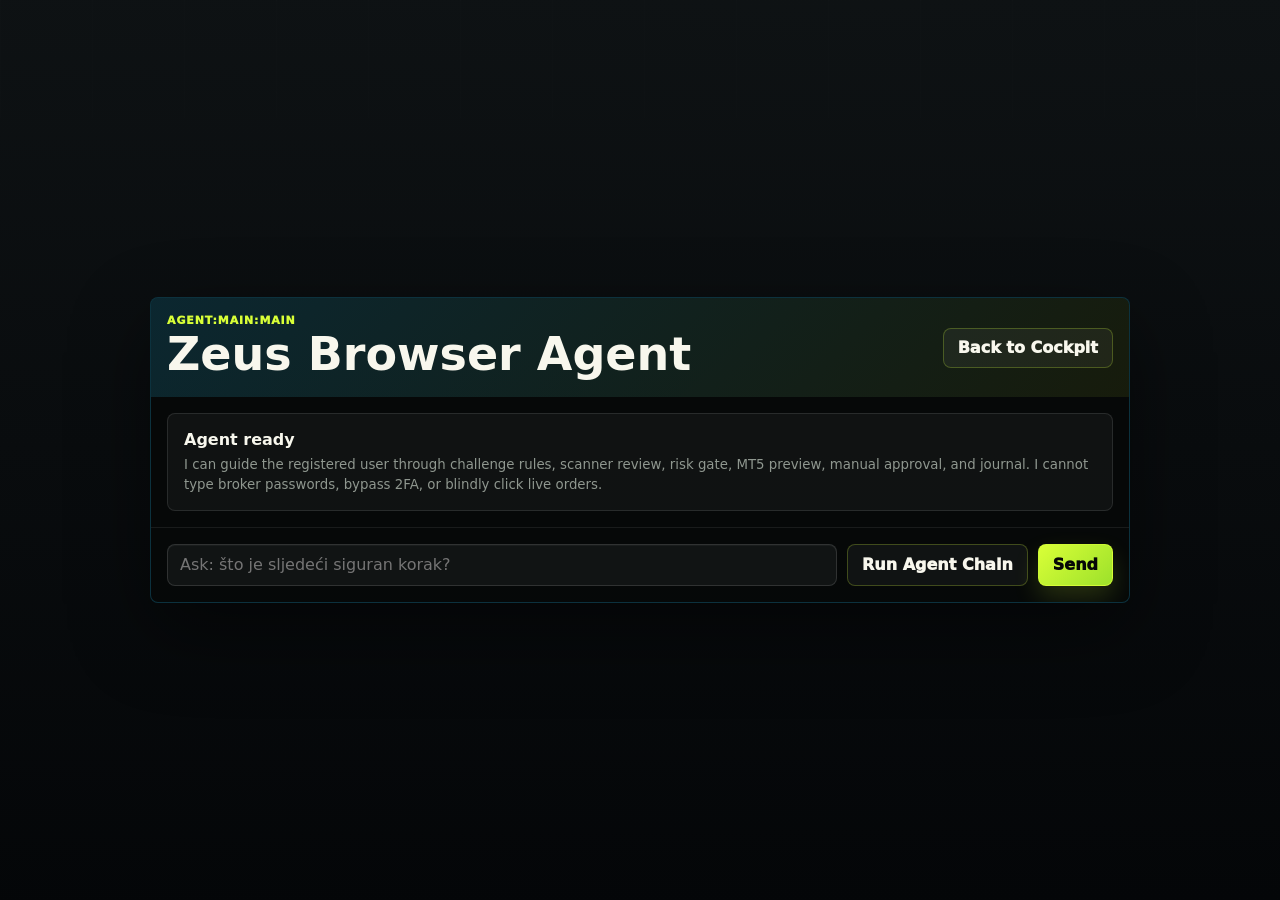
<file: public/chat/index.html>
<!doctype html>
<html lang="hr">
  <head>
    <meta charset="UTF-8" />
    <meta name="viewport" content="width=device-width, initial-scale=1.0" />
    <title>Zeus Agent Chat</title>
    <link rel="stylesheet" href="/styles.css?v=20260521-agent-console-2" />
    <style>
      body {
        min-height: 100vh;
        display: grid;
        place-items: center;
        padding: 20px;
      }

      .chat-shell {
        width: min(980px, 100%);
        border: 1px solid rgba(37, 199, 255, 0.22);
        border-radius: 8px;
        background: rgba(6, 8, 9, 0.88);
        box-shadow: var(--shadow);
        overflow: hidden;
      }

      .chat-head,
      .chat-row,
      .chat-actions {
        padding: 16px;
      }

      .chat-head {
        display: flex;
        align-items: center;
        justify-content: space-between;
        gap: 12px;
        background: linear-gradient(135deg, rgba(37, 199, 255, 0.16), rgba(217, 255, 55, 0.08));
      }

      .chat-head span,
      .chat-head strong,
      .chat-row strong,
      .chat-row small {
        display: block;
      }

      .chat-head span {
        color: var(--lime);
        font-size: 11px;
        font-weight: 950;
        letter-spacing: 0.08em;
        text-transform: uppercase;
      }

      .chat-head strong {
        color: var(--ink);
        font-size: clamp(24px, 4vw, 46px);
      }

      .chat-log {
        display: grid;
        gap: 12px;
        padding: 16px;
      }

      .chat-row {
        border: 1px solid rgba(255, 255, 255, 0.1);
        border-radius: 8px;
        background: rgba(255, 255, 255, 0.045);
      }

      .chat-row strong {
        color: var(--ink);
      }

      .chat-row small {
        margin-top: 6px;
        color: var(--muted);
        line-height: 1.45;
      }

      .chat-actions {
        display: grid;
        grid-template-columns: minmax(0, 1fr) auto auto;
        gap: 10px;
        border-top: 1px solid rgba(255, 255, 255, 0.08);
      }

      @media (max-width: 700px) {
        .chat-head,
        .chat-actions {
          grid-template-columns: 1fr;
          flex-direction: column;
          align-items: stretch;
        }
      }
    </style>
  </head>
  <body>
    <main class="chat-shell">
      <header class="chat-head">
        <div>
          <span id="sessionLabel">agent:main:main</span>
          <strong>Zeus Browser Agent</strong>
        </div>
        <a class="secondary-action" href="/">Back to Cockpit</a>
      </header>
      <section id="chatLog" class="chat-log" aria-live="polite">
        <article class="chat-row">
          <strong>Agent ready</strong>
          <small>I can guide the registered user through challenge rules, scanner review, risk gate, MT5 preview, manual approval, and journal. I cannot type broker passwords, bypass 2FA, or blindly click live orders.</small>
        </article>
      </section>
      <form id="chatForm" class="chat-actions">
        <input id="chatInput" type="text" placeholder="Ask: što je sljedeći siguran korak?" autocomplete="off" />
        <button class="secondary-action" type="button" id="runChain">Run Agent Chain</button>
        <button class="primary-action" type="submit">Send</button>
      </form>
    </main>
    <script>
      const params = new URLSearchParams(location.search);
      const session = params.get("session") || "agent:main:main";
      document.querySelector("#sessionLabel").textContent = session;
      const log = document.querySelector("#chatLog");
      const input = document.querySelector("#chatInput");

      function addRow(title, text) {
        const row = document.createElement("article");
        row.className = "chat-row";
        row.innerHTML = `<strong>${title}</strong><small>${text}</small>`;
        log.prepend(row);
      }

      document.querySelector("#runChain").addEventListener("click", () => {
        addRow("Agent chain started", "1 User Control -> 2 Challenge Rules -> 3 Market Scanner -> 4 Indicator Agent -> 5 News/Risk -> 6 MT5 Preview -> 7 Manual Approve -> 8 Journal.");
      });

      document.querySelector("#chatForm").addEventListener("submit", (event) => {
        event.preventDefault();
        const text = input.value.trim();
        if (!text) return;
        addRow("User", text);
        addRow("Agent", "Next safe step: open the cockpit, select FundedElite/FTMO rules, run the risk gate, build MT5 preview, and approve only if every blocker is green.");
        input.value = "";
      });
    </script>
  </body>
</html>
</file>
<file: styles.css>
:root {
  color-scheme: dark;
  --bg: #050607;
  --bg-2: #0b1011;
  --carbon: #111617;
  --panel: rgba(11, 14, 16, 0.88);
  --panel-2: rgba(17, 22, 23, 0.92);
  --ink: #f8f7ed;
  --text: #d9ddd3;
  --muted: #8f978f;
  --line: rgba(218, 255, 54, 0.18);
  --line-strong: rgba(218, 255, 54, 0.5);
  --lime: #d9ff37;
  --accent: #d9ff37;
  --green: #43e28d;
  --cyan: #25c7ff;
  --violet: #8c5dff;
  --gold: #f6c75d;
  --amber: #ffb23e;
  --red: #ff5d5d;
  --magenta: #ff4fc4;
  --shadow: 0 28px 80px rgba(0, 0, 0, 0.46);
  --radius: 8px;
  font-family: Inter, ui-sans-serif, system-ui, -apple-system, BlinkMacSystemFont, "Segoe UI", sans-serif;
}

/* 2026 command center redesign */
.zeus-control-center {
  display: grid;
  gap: 16px;
  margin: 16px 0;
}

.control-hero,
.intel-panel,
.admin-console-card,
.market-board-card,
.agent-chat-card {
  border: 1px solid rgba(216, 255, 55, 0.18);
  background:
    linear-gradient(135deg, rgba(255, 255, 255, 0.055), rgba(255, 255, 255, 0.015)),
    radial-gradient(circle at top left, rgba(216, 255, 55, 0.12), transparent 34%),
    #080b0d;
  box-shadow: 0 18px 50px rgba(0, 0, 0, 0.28);
}

.control-hero {
  display: grid;
  grid-template-columns: minmax(0, 1fr) auto;
  gap: 18px;
  align-items: end;
  padding: 22px;
  border-radius: 14px;
}

.control-hero .eyebrow {
  display: inline-flex;
  margin-bottom: 8px;
  color: var(--accent);
  font-size: 0.74rem;
  font-weight: 800;
  letter-spacing: 0.08em;
  text-transform: uppercase;
}

.control-hero h2 {
  margin: 0;
  font-size: clamp(1.75rem, 4vw, 3.6rem);
  line-height: 0.95;
}

.control-hero p {
  max-width: 820px;
  margin: 10px 0 0;
  color: var(--muted);
  font-size: 1rem;
}

.control-hero-actions,
.chat-shortcuts {
  display: flex;
  flex-wrap: wrap;
  gap: 8px;
}

.control-center-grid {
  display: grid;
  grid-template-columns: minmax(260px, 0.9fr) minmax(360px, 1.35fr) minmax(260px, 0.9fr);
  gap: 16px;
}

.start-here-flow {
  display: grid;
  grid-template-columns: repeat(5, minmax(0, 1fr));
  gap: 10px;
}

.start-step {
  display: grid;
  gap: 8px;
  min-height: 170px;
  padding: 14px;
  border: 1px solid rgba(255, 255, 255, 0.08);
  border-radius: 14px;
  background:
    linear-gradient(180deg, rgba(255, 255, 255, 0.065), rgba(255, 255, 255, 0.025)),
    #090d0f;
}

.start-step span {
  display: inline-grid;
  place-items: center;
  width: 34px;
  height: 34px;
  border-radius: 999px;
  color: #07100b;
  background: var(--accent);
  font-weight: 900;
}

.start-step strong {
  font-size: 1rem;
}

.start-step small {
  min-height: 38px;
  color: var(--muted);
}

.start-step.done {
  border-color: rgba(116, 229, 167, 0.34);
}

.start-step.done span {
  background: #74e5a7;
}

.start-step.active {
  box-shadow: inset 0 0 0 1px rgba(216, 255, 55, 0.1);
}

.control-system-check {
  border: 1px solid rgba(216, 255, 55, 0.16);
  border-radius: 14px;
  padding: 16px;
  background:
    linear-gradient(90deg, rgba(216, 255, 55, 0.07), rgba(37, 199, 255, 0.035), rgba(255, 255, 255, 0.018)),
    #080b0d;
}

.system-check-timeline {
  display: grid;
  grid-template-columns: repeat(5, minmax(0, 1fr));
  gap: 10px;
}

.system-check-timeline article {
  display: grid;
  gap: 6px;
  min-height: 118px;
  padding: 12px;
  border: 1px solid rgba(255, 255, 255, 0.08);
  border-radius: 10px;
  background: rgba(255, 255, 255, 0.04);
}

.system-check-timeline span {
  width: fit-content;
  border-radius: 999px;
  padding: 4px 7px;
  color: #07100b;
  background: var(--amber);
  font-size: 0.62rem;
  font-weight: 950;
  text-transform: uppercase;
}

.system-check-timeline article.done span {
  background: var(--green);
}

.system-check-timeline article.blocked span {
  color: #fff;
  background: var(--red);
}

.system-check-timeline article.running {
  border-color: rgba(216, 255, 55, 0.32);
  box-shadow: inset 0 0 0 1px rgba(216, 255, 55, 0.08);
}

.system-check-timeline strong {
  color: var(--ink);
  font-size: 0.88rem;
}

.system-check-timeline small {
  color: var(--muted);
  line-height: 1.35;
}

.system-check-report-card {
  margin-top: 12px;
  border: 1px solid rgba(255, 255, 255, 0.08);
  border-radius: 10px;
  padding: 12px;
  background: rgba(0, 0, 0, 0.2);
}

.system-check-report {
  min-height: 128px;
  max-height: 260px;
  overflow: auto;
  white-space: pre-wrap;
  margin: 0;
  border: 1px solid rgba(255, 255, 255, 0.08);
  border-radius: 10px;
  padding: 12px;
  color: var(--text);
  background: rgba(0, 0, 0, 0.26);
  font-size: 0.84rem;
  line-height: 1.45;
}

.system-check-actions {
  display: grid;
  grid-template-columns: repeat(3, minmax(0, 1fr));
  gap: 8px;
  margin-top: 10px;
}

.admin-console-card,
.market-board-card,
.agent-chat-card,
.intel-panel {
  border-radius: 14px;
  padding: 16px;
}

.card-title-row {
  display: flex;
  align-items: center;
  justify-content: space-between;
  gap: 12px;
  margin-bottom: 12px;
}

.card-title-row span {
  color: var(--muted);
  font-size: 0.72rem;
  font-weight: 800;
  text-transform: uppercase;
}

.card-title-row strong {
  color: var(--text);
}

.admin-dashboard {
  display: grid;
  gap: 10px;
  margin-bottom: 12px;
}

.admin-kpi {
  display: grid;
  gap: 2px;
  min-height: 72px;
  padding: 12px;
  border: 1px solid rgba(255, 255, 255, 0.09);
  border-radius: 10px;
  background: rgba(255, 255, 255, 0.045);
}

.admin-kpi span,
.admin-kpi small {
  color: var(--muted);
}

.admin-kpi strong {
  overflow-wrap: anywhere;
  color: var(--accent);
}

.admin-kpi.warn strong {
  color: #f1b84b;
}

.admin-readiness {
  display: grid;
  gap: 8px;
  padding: 12px;
  border: 1px solid rgba(255, 255, 255, 0.09);
  border-radius: 10px;
  background: rgba(0, 0, 0, 0.18);
}

.admin-readiness > strong {
  color: var(--ink);
  font-size: 0.84rem;
}

.readiness-row {
  display: grid;
  grid-template-columns: 54px minmax(0, 1fr);
  gap: 9px;
  align-items: start;
}

.readiness-row span {
  display: inline-flex;
  justify-content: center;
  padding: 4px 6px;
  border-radius: 999px;
  color: #07100b;
  background: var(--amber);
  font-size: 0.62rem;
  font-weight: 950;
  text-transform: uppercase;
}

.readiness-row.ready span {
  background: var(--green);
}

.readiness-row b,
.readiness-row small {
  display: block;
}

.readiness-row b {
  color: var(--text);
  font-size: 0.8rem;
}

.readiness-row small {
  overflow-wrap: anywhere;
  color: var(--muted);
  font-size: 0.72rem;
}

.quick-market-board {
  display: grid;
  grid-template-columns: repeat(2, minmax(0, 1fr));
  gap: 10px;
}

.market-tile {
  display: grid;
  gap: 4px;
  min-height: 86px;
  padding: 12px;
  text-align: left;
  color: var(--text);
  border: 1px solid rgba(255, 255, 255, 0.08);
  border-radius: 10px;
  background: linear-gradient(180deg, rgba(255, 255, 255, 0.065), rgba(255, 255, 255, 0.025));
  cursor: pointer;
}

.market-tile span,
.market-tile small {
  color: var(--muted);
}

.market-tile.up strong {
  color: #74e5a7;
}

.market-tile.down strong {
  color: #ff746c;
}

.agent-chat-card p {
  color: var(--muted);
  margin-top: 0;
}

.control-chat-form {
  display: grid;
  gap: 8px;
  margin-top: 12px;
}

.control-chat-form label {
  color: var(--muted);
  font-size: 0.72rem;
  font-weight: 900;
  letter-spacing: 0.06em;
  text-transform: uppercase;
}

.control-chat-form textarea {
  width: 100%;
  min-height: 88px;
  resize: vertical;
  border: 1px solid rgba(255, 255, 255, 0.12);
  border-radius: 10px;
  padding: 11px;
  color: var(--ink);
  background: rgba(0, 0, 0, 0.24);
  font: inherit;
  line-height: 1.4;
}

.control-chat-output {
  min-height: 118px;
  max-height: 230px;
  overflow: auto;
  white-space: pre-wrap;
  margin: 12px 0 0;
  border: 1px solid rgba(216, 255, 55, 0.14);
  border-radius: 10px;
  padding: 12px;
  color: var(--text);
  background:
    linear-gradient(180deg, rgba(216, 255, 55, 0.055), rgba(255, 255, 255, 0.02)),
    rgba(0, 0, 0, 0.28);
  font-size: 0.82rem;
  line-height: 1.45;
}

.route-action-grid {
  display: grid;
  grid-template-columns: repeat(2, minmax(0, 1fr));
  gap: 8px;
  margin-top: 10px;
}

.live-verification-panel {
  border: 1px solid rgba(216, 255, 55, 0.16);
  border-radius: 14px;
  padding: 16px;
  background:
    linear-gradient(135deg, rgba(37, 199, 255, 0.075), rgba(216, 255, 55, 0.04)),
    #080b0d;
}

.verification-actions {
  display: flex;
  flex-wrap: wrap;
  gap: 8px;
  justify-content: flex-end;
}

.live-verification-summary {
  margin-bottom: 10px;
  border-radius: 10px;
  padding: 10px 12px;
  color: var(--ink);
  background: rgba(255, 178, 62, 0.11);
  font-weight: 900;
}

.live-verification-summary.safe {
  background: rgba(67, 226, 141, 0.11);
}

.live-verification-summary.danger {
  background: rgba(255, 93, 93, 0.12);
}

.live-price-table {
  display: grid;
  overflow: auto;
  border: 1px solid rgba(255, 255, 255, 0.08);
  border-radius: 10px;
}

.live-price-row {
  display: grid;
  grid-template-columns: 1.1fr 1fr 0.9fr 0.9fr 1.25fr;
  gap: 10px;
  align-items: center;
  min-width: 720px;
  padding: 9px 11px;
  border-bottom: 1px solid rgba(255, 255, 255, 0.065);
}

.live-price-row:last-child {
  border-bottom: 0;
}

.live-price-row.head {
  color: var(--muted);
  background: rgba(255, 255, 255, 0.04);
  font-size: 0.7rem;
  font-weight: 950;
  text-transform: uppercase;
}

.live-price-row strong {
  color: var(--ink);
}

.live-price-row .up {
  color: var(--green);
}

.live-price-row .down {
  color: var(--red);
}

.live-price-row small {
  color: var(--muted);
}

.live-analysis-output {
  min-height: 190px;
  max-height: 340px;
  overflow: auto;
  white-space: pre-wrap;
  margin: 12px 0 0;
  border: 1px solid rgba(216, 255, 55, 0.12);
  border-radius: 10px;
  padding: 12px;
  color: var(--text);
  background: rgba(0, 0, 0, 0.28);
  font-size: 0.84rem;
  line-height: 1.45;
}

.chat-open-button {
  margin-top: 12px;
  width: 100%;
  text-align: center;
  text-decoration: none;
}

.live-intel-grid {
  display: grid;
  grid-template-columns: minmax(0, 1.25fr) minmax(320px, 0.75fr);
  gap: 16px;
}

.news-image-grid {
  display: grid;
  grid-template-columns: repeat(3, minmax(0, 1fr));
  gap: 12px;
}

.news-image-card {
  overflow: hidden;
  border: 1px solid rgba(255, 255, 255, 0.08);
  border-radius: 12px;
  background: rgba(255, 255, 255, 0.045);
}

.news-image-card a {
  position: relative;
  display: block;
  min-height: 142px;
  color: var(--text);
  text-decoration: none;
}

.news-image-card img {
  width: 100%;
  height: 142px;
  object-fit: cover;
  filter: saturate(1.05) contrast(1.08);
}

.news-image-card a span {
  position: absolute;
  left: 10px;
  bottom: 10px;
  padding: 5px 8px;
  border-radius: 999px;
  background: rgba(0, 0, 0, 0.72);
  font-size: 0.72rem;
  font-weight: 800;
}

.news-image-card div {
  display: grid;
  gap: 7px;
  padding: 12px;
}

.news-image-card p,
.news-image-card small {
  margin: 0;
  color: var(--muted);
}

.news-image-card.danger {
  border-color: rgba(255, 91, 91, 0.4);
}

.news-image-card.warning {
  border-color: rgba(241, 184, 75, 0.35);
}

.news-image-card.safe {
  border-color: rgba(116, 229, 167, 0.28);
}

.strategy-library {
  display: grid;
  gap: 10px;
}

.strategy-library-card {
  display: grid;
  gap: 8px;
  padding: 12px;
  border: 1px solid rgba(255, 255, 255, 0.08);
  border-radius: 12px;
  background:
    linear-gradient(90deg, rgba(216, 255, 55, 0.06), transparent),
    rgba(255, 255, 255, 0.04);
}

.strategy-library-card span {
  width: fit-content;
  padding: 4px 8px;
  border-radius: 999px;
  color: #0b0d0c;
  background: var(--accent);
  font-size: 0.7rem;
  font-weight: 900;
  text-transform: uppercase;
}

.strategy-library-card p,
.strategy-library-card small {
  margin: 0;
  color: var(--muted);
}

.strategy-library-card .secondary-action {
  width: 100%;
}

.workspace {
  background:
    radial-gradient(circle at 20% 0%, rgba(216, 255, 55, 0.08), transparent 28%),
    radial-gradient(circle at 92% 18%, rgba(47, 137, 255, 0.1), transparent 26%),
    linear-gradient(180deg, rgba(255, 255, 255, 0.015), transparent 38%);
}

@media (max-width: 1160px) {
  .control-center-grid,
  .start-here-flow,
  .system-check-timeline,
  .system-check-actions,
  .audit-summary-grid,
  .live-intel-grid {
    grid-template-columns: 1fr;
  }
}

@media (max-width: 760px) {
  .control-hero {
    grid-template-columns: 1fr;
  }

  .news-image-grid,
  .quick-market-board {
    grid-template-columns: 1fr;
  }

  .control-hero-actions,
  .chat-shortcuts {
    flex-direction: column;
  }
}

* {
  box-sizing: border-box;
}

html {
  scroll-behavior: smooth;
  overflow-x: hidden;
}

body {
  margin: 0;
  min-height: 100vh;
  overflow-x: hidden;
  background:
    linear-gradient(180deg, rgba(14, 18, 20, 0.98), rgba(4, 6, 8, 0.98)),
    radial-gradient(circle at 62% 0%, rgba(217, 255, 55, 0.055), transparent 32%),
    linear-gradient(145deg, #030506 0%, #0a0e10 52%, #050607 100%);
  color: var(--text);
}

body::before {
  content: "";
  position: fixed;
  inset: 0;
  pointer-events: none;
  background:
    linear-gradient(90deg, rgba(255, 255, 255, 0.035) 1px, transparent 1px),
    linear-gradient(rgba(255, 255, 255, 0.025) 1px, transparent 1px);
  background-size: 78px 78px;
  mask-image: linear-gradient(to bottom, rgba(0, 0, 0, 0.85), transparent 78%);
  z-index: -1;
}

button,
input,
select,
textarea {
  font: inherit;
}

a {
  color: inherit;
}

.app-shell {
  display: grid;
  grid-template-columns: 244px minmax(0, 1fr);
  min-height: 100vh;
}

.sidebar {
  position: sticky;
  top: 0;
  z-index: 3;
  height: 100vh;
  padding: 20px 14px;
  border-right: 1px solid rgba(217, 255, 55, 0.16);
  background:
    linear-gradient(180deg, rgba(7, 9, 10, 0.98), rgba(9, 13, 14, 0.95)),
    linear-gradient(135deg, rgba(217, 255, 55, 0.12), transparent 45%);
  box-shadow: 18px 0 70px rgba(0, 0, 0, 0.32);
  display: flex;
  flex-direction: column;
  gap: 20px;
}

.brand {
  display: flex;
  align-items: center;
  gap: 13px;
}

.brand-mark {
  display: grid;
  place-items: center;
  width: 48px;
  height: 66px;
  border: 1px solid var(--line-strong);
  border-radius: 6px;
  background:
    linear-gradient(150deg, rgba(217, 255, 55, 0.22), rgba(37, 199, 255, 0.08)),
    repeating-linear-gradient(135deg, transparent 0 8px, rgba(255, 255, 255, 0.08) 8px 9px);
  color: var(--lime);
  font-family: Impact, "Arial Black", sans-serif;
  font-size: 20px;
  letter-spacing: 0.04em;
  box-shadow: 0 0 34px rgba(217, 255, 55, 0.16), inset 0 0 30px rgba(0, 0, 0, 0.35);
}

.brand strong,
.brand span {
  display: block;
}

.brand strong {
  color: var(--ink);
  font-family: Impact, "Arial Black", sans-serif;
  font-size: 20px;
  letter-spacing: 0.03em;
  text-transform: uppercase;
}

.brand span {
  margin-top: 4px;
  color: var(--muted);
  font-size: 11px;
  font-weight: 900;
  letter-spacing: 0.08em;
  text-transform: uppercase;
}

.nav-list {
  display: grid;
  gap: 6px;
}

.nav-item {
  min-height: 40px;
  border: 1px solid transparent;
  border-radius: var(--radius);
  padding: 0 12px;
  background: transparent;
  color: #b9c0b7;
  display: flex;
  align-items: center;
  gap: 10px;
  cursor: pointer;
  text-align: left;
  font-size: 13px;
  font-weight: 900;
}

.nav-item:hover,
.nav-item.active {
  border-color: var(--line);
  background:
    linear-gradient(90deg, rgba(217, 255, 55, 0.18), rgba(37, 199, 255, 0.08)),
    rgba(255, 255, 255, 0.03);
  color: var(--ink);
}

.icon {
  display: grid;
  place-items: center;
  width: 23px;
  height: 23px;
  color: var(--lime);
}

.sidebar-note {
  margin-top: auto;
  padding: 15px;
  border: 1px solid var(--line);
  border-radius: var(--radius);
  background: rgba(255, 255, 255, 0.045);
  box-shadow: inset 0 0 32px rgba(217, 255, 55, 0.05);
}

.sidebar-note span,
.sidebar-note small {
  display: block;
  color: var(--muted);
  font-size: 12px;
  line-height: 1.4;
}

.sidebar-note strong {
  display: block;
  margin: 7px 0;
  color: var(--lime);
  font-size: 14px;
}

.sidebar-profile {
  padding: 13px;
  border: 1px solid rgba(37, 199, 255, 0.15);
  border-radius: var(--radius);
  background: rgba(37, 199, 255, 0.045);
}

.sidebar-profile span,
.sidebar-profile strong,
.sidebar-profile small {
  display: block;
}

.sidebar-profile span {
  color: var(--cyan);
  font-size: 11px;
  font-weight: 950;
  letter-spacing: 0.08em;
  text-transform: uppercase;
}

.sidebar-profile strong {
  margin-top: 4px;
  color: var(--ink);
  font-size: 15px;
}

.sidebar-profile small {
  margin-top: 5px;
  color: var(--muted);
  font-size: 12px;
  line-height: 1.35;
}

.workspace {
  padding: 22px;
}

.live-desk-order {
  display: grid;
  grid-template-columns: repeat(5, minmax(0, 1fr));
  gap: 10px;
  margin: 0 0 18px;
}

.live-order-card {
  position: relative;
  min-height: 104px;
  border: 1px solid rgba(255, 255, 255, 0.09);
  border-radius: 8px;
  padding: 14px;
  background:
    linear-gradient(180deg, rgba(18, 23, 25, 0.94), rgba(9, 12, 14, 0.94)),
    linear-gradient(135deg, rgba(217, 255, 55, 0.08), transparent 52%);
  box-shadow: 0 14px 34px rgba(0, 0, 0, 0.22);
}

.live-order-card.active {
  border-color: rgba(217, 255, 55, 0.28);
  box-shadow: 0 0 0 1px rgba(217, 255, 55, 0.06), 0 18px 44px rgba(0, 0, 0, 0.25);
}

.live-order-card span,
.source-action-grid article > span {
  color: var(--lime);
  font-size: 10px;
  font-weight: 950;
  letter-spacing: 0.08em;
  text-transform: uppercase;
}

.live-order-card span {
  display: grid;
  place-items: center;
  width: 25px;
  height: 25px;
  margin-bottom: 10px;
  border-radius: 999px;
  background: rgba(217, 255, 55, 0.11);
}

.live-order-card strong,
.live-order-card small,
.source-action-grid strong,
.source-action-grid small {
  display: block;
}

.live-order-card strong {
  color: var(--ink);
  font-size: 14px;
}

.live-order-card small {
  margin-top: 7px;
  color: var(--muted);
  line-height: 1.4;
}

.beginner-command-deck {
  display: grid;
  grid-template-columns: minmax(280px, 0.78fr) minmax(0, 1.22fr);
  gap: 12px;
  margin: 0 0 18px;
  border: 1px solid rgba(255, 255, 255, 0.09);
  border-radius: 10px;
  padding: 16px;
  background:
    linear-gradient(135deg, rgba(37, 199, 255, 0.1), transparent 38%),
    linear-gradient(180deg, rgba(16, 21, 23, 0.96), rgba(7, 10, 12, 0.96));
  box-shadow: 0 20px 56px rgba(0, 0, 0, 0.32);
}

.beginner-command-copy span,
.agentscope-hero span,
.agentscope-status-grid span,
.agentscope-tools > span {
  color: var(--cyan);
  font-size: 10px;
  font-weight: 950;
  letter-spacing: 0.1em;
  text-transform: uppercase;
}

.beginner-command-copy h2,
.agentscope-hero h2 {
  margin: 6px 0 8px;
  color: var(--ink);
  font-size: clamp(1.55rem, 3vw, 2.5rem);
  line-height: 1;
}

.beginner-command-copy p,
.agentscope-hero p {
  margin: 0;
  color: var(--text);
  line-height: 1.5;
}

.beginner-action-lanes {
  display: grid;
  grid-template-columns: repeat(4, minmax(0, 1fr));
  gap: 9px;
}

.beginner-lane {
  display: grid;
  gap: 7px;
  min-height: 132px;
  border: 1px solid rgba(255, 255, 255, 0.1);
  border-radius: 8px;
  padding: 12px;
  color: var(--text);
  text-align: left;
  background: rgba(255, 255, 255, 0.045);
  cursor: pointer;
  transition: transform 180ms ease, border-color 180ms ease, background 180ms ease;
}

.beginner-lane:hover {
  transform: translateY(-2px);
  border-color: rgba(217, 255, 55, 0.32);
  background: rgba(217, 255, 55, 0.07);
}

.beginner-lane span {
  display: grid;
  place-items: center;
  width: 30px;
  height: 30px;
  border-radius: 999px;
  color: #07100b;
  background: linear-gradient(135deg, var(--lime), var(--cyan));
  font-size: 11px;
  font-weight: 950;
}

.beginner-lane strong,
.beginner-lane small {
  display: block;
}

.beginner-lane strong {
  color: var(--ink);
  font-size: 15px;
}

.beginner-lane small {
  color: var(--muted);
  line-height: 1.35;
}

.guided-flow-panel {
  display: grid;
  gap: 14px;
  margin-bottom: 18px;
  border: 1px solid rgba(255, 255, 255, 0.085);
  border-radius: 10px;
  padding: 16px;
  background:
    linear-gradient(180deg, rgba(13, 17, 19, 0.96), rgba(7, 10, 12, 0.96)),
    radial-gradient(circle at 18% 0%, rgba(37, 199, 255, 0.08), transparent 34%);
  box-shadow: 0 20px 56px rgba(0, 0, 0, 0.3);
}

.guided-flow-header,
.agent-sync-board {
  display: flex;
  justify-content: space-between;
  gap: 16px;
  align-items: flex-start;
}

.guided-flow-header h2,
.agent-sync-board h3 {
  margin: 0;
  color: var(--ink);
  font-size: 22px;
}

.guided-flow-header p,
.agent-sync-board p {
  max-width: 760px;
  margin: 6px 0 0;
  color: var(--muted);
  line-height: 1.45;
}

.guided-flow-grid {
  display: grid;
  grid-template-columns: repeat(5, minmax(0, 1fr));
  gap: 10px;
}

.guided-step-card {
  position: relative;
  display: grid;
  gap: 9px;
  min-height: 190px;
  border: 1px solid rgba(255, 255, 255, 0.09);
  border-radius: 8px;
  padding: 14px;
  background: rgba(255, 255, 255, 0.035);
  overflow: hidden;
}

.guided-step-card::before {
  content: "";
  position: absolute;
  inset: 0 0 auto;
  height: 2px;
  background: linear-gradient(90deg, var(--lime), var(--cyan));
  opacity: 0.35;
}

.guided-step-card.active {
  border-color: rgba(217, 255, 55, 0.3);
  background: linear-gradient(180deg, rgba(217, 255, 55, 0.08), rgba(255, 255, 255, 0.035));
}

.guided-step-card span {
  display: grid;
  place-items: center;
  width: 28px;
  height: 28px;
  border-radius: 999px;
  background: rgba(217, 255, 55, 0.12);
  color: var(--lime);
  font-size: 11px;
  font-weight: 950;
}

.guided-step-card strong,
.guided-step-card small {
  display: block;
}

.guided-step-card strong {
  color: var(--ink);
  font-size: 15px;
}

.guided-step-card small {
  color: var(--muted);
  line-height: 1.4;
}

.guided-step-card button {
  align-self: end;
  min-height: 34px;
}

.agent-sync-board {
  border: 1px solid rgba(255, 255, 255, 0.09);
  border-radius: 8px;
  padding: 14px;
  background: rgba(0, 0, 0, 0.18);
}

.agent-sync-matrix {
  display: grid;
  grid-template-columns: repeat(3, minmax(160px, 1fr));
  gap: 8px;
  min-width: min(640px, 100%);
}

.agent-sync-row {
  border: 1px solid rgba(255, 255, 255, 0.08);
  border-radius: 8px;
  padding: 10px;
  background: rgba(255, 255, 255, 0.035);
}

.agent-sync-row strong,
.agent-sync-row small {
  display: block;
}

.agent-sync-row strong {
  color: var(--ink);
  font-size: 13px;
}

.agent-sync-row small {
  margin-top: 4px;
  color: var(--muted);
  line-height: 1.35;
}

.agent-sync-row .sync-pills {
  display: flex;
  flex-wrap: wrap;
  gap: 5px;
  margin-top: 9px;
}

.agentscope-runtime-panel {
  display: grid;
  gap: 13px;
  margin: 0 0 18px;
  border: 1px solid rgba(37, 199, 255, 0.16);
  border-radius: 10px;
  padding: 16px;
  background:
    linear-gradient(135deg, rgba(37, 199, 255, 0.09), transparent 40%),
    linear-gradient(315deg, rgba(217, 255, 55, 0.06), transparent 44%),
    #070b0d;
  box-shadow: 0 20px 60px rgba(0, 0, 0, 0.34);
}

.agentscope-hero {
  display: flex;
  justify-content: space-between;
  gap: 16px;
  align-items: end;
}

.agentscope-actions {
  display: flex;
  flex-wrap: wrap;
  gap: 8px;
  justify-content: flex-end;
}

.agentscope-control-strip {
  display: grid;
  grid-template-columns: minmax(160px, 0.6fr) minmax(260px, 1.5fr) minmax(180px, 0.8fr);
  gap: 10px;
}

.agentscope-control-strip label {
  display: grid;
  gap: 6px;
  color: var(--muted);
  font-size: 12px;
  font-weight: 800;
}

.agentscope-control-strip input,
.agentscope-control-strip select {
  width: 100%;
  border: 1px solid rgba(255, 255, 255, 0.1);
  border-radius: 8px;
  padding: 10px 11px;
  color: var(--ink);
  background: rgba(0, 0, 0, 0.25);
}

.agentscope-status-grid,
.agentscope-output-grid {
  display: grid;
  grid-template-columns: repeat(3, minmax(0, 1fr));
  gap: 9px;
}

.agentscope-status-grid article,
.agentscope-tools article {
  border: 1px solid rgba(255, 255, 255, 0.09);
  border-radius: 8px;
  padding: 12px;
  background: rgba(255, 255, 255, 0.04);
}

.agentscope-status-grid strong,
.agentscope-status-grid small,
.agentscope-tools strong,
.agentscope-tools small {
  display: block;
}

.agentscope-status-grid strong {
  margin-top: 8px;
  color: var(--ink);
  font-size: 18px;
}

.agentscope-status-grid small,
.agentscope-tools small {
  margin-top: 6px;
  color: var(--muted);
  line-height: 1.4;
}

.agentscope-steps {
  display: grid;
  grid-template-columns: repeat(4, minmax(0, 1fr));
  gap: 9px;
}

.agentscope-step {
  display: grid;
  grid-template-columns: 34px minmax(0, 1fr);
  gap: 10px;
  min-height: 132px;
  border: 1px solid rgba(255, 255, 255, 0.09);
  border-radius: 8px;
  padding: 12px;
  background: rgba(255, 255, 255, 0.035);
}

.agentscope-step > span {
  display: grid;
  place-items: center;
  width: 30px;
  height: 30px;
  border-radius: 999px;
  color: #07100b;
  background: var(--cyan);
  font-size: 11px;
  font-weight: 950;
}

.agentscope-step strong,
.agentscope-step small,
.agentscope-step em {
  display: block;
}

.agentscope-step strong {
  color: var(--ink);
  font-size: 13px;
}

.agentscope-step small {
  margin-top: 5px;
  color: var(--muted);
  line-height: 1.35;
}

.agentscope-step em {
  margin-top: 8px;
  color: var(--cyan);
  font-size: 11px;
  font-style: normal;
  font-weight: 800;
}

.agentscope-step.passed {
  border-color: rgba(67, 226, 141, 0.3);
}

.agentscope-step.warning {
  border-color: rgba(255, 178, 62, 0.32);
}

.agentscope-step.blocked {
  border-color: rgba(255, 93, 93, 0.32);
}

.agentscope-step.blocked > span {
  color: #fff;
  background: var(--red);
}

.agentscope-tools {
  display: grid;
  grid-template-columns: repeat(2, minmax(0, 1fr));
  gap: 8px;
  grid-column: span 2;
}

.agentscope-tools > span {
  grid-column: 1 / -1;
}

.agentscope-output {
  min-height: 236px;
  max-height: 360px;
  overflow: auto;
  margin: 0;
  border: 1px solid rgba(255, 255, 255, 0.09);
  border-radius: 8px;
  padding: 12px;
  color: var(--text);
  background: rgba(0, 0, 0, 0.3);
  white-space: pre-wrap;
}

.safe-text {
  color: var(--green) !important;
}

.blocked-text {
  color: var(--red) !important;
}

.sync-pill {
  border-radius: 999px;
  padding: 5px 7px;
  background: rgba(67, 226, 141, 0.1);
  color: var(--green);
  font-size: 10px;
  font-weight: 950;
  text-transform: uppercase;
}

.sync-pill.live {
  background: rgba(255, 178, 62, 0.12);
  color: var(--amber);
}

.sync-pill.locked {
  background: rgba(255, 93, 93, 0.12);
  color: var(--red);
}

.source-action-grid {
  display: grid;
  grid-template-columns: repeat(4, minmax(0, 1fr));
  gap: 12px;
}

.source-action-grid article {
  display: grid;
  align-content: start;
  gap: 8px;
  min-height: 160px;
  border: 1px solid rgba(255, 255, 255, 0.09);
  border-radius: 8px;
  padding: 14px;
  background: rgba(255, 255, 255, 0.035);
}

.source-action-grid strong {
  color: var(--ink);
  font-size: 17px;
}

.source-action-grid small {
  color: var(--muted);
  line-height: 1.45;
}

.source-action-grid .secondary-action,
.mini-link-row a {
  margin-top: auto;
  text-decoration: none;
}

.mini-link-row {
  display: flex;
  flex-wrap: wrap;
  gap: 8px;
  margin-top: auto;
}

.mini-link-row a {
  border: 1px solid rgba(255, 255, 255, 0.1);
  border-radius: 7px;
  padding: 8px 10px;
  color: var(--ink);
  background: rgba(255, 255, 255, 0.055);
  font-size: 12px;
  font-weight: 900;
}

.calendar-controls {
  display: grid;
  grid-template-columns: minmax(180px, 1fr) minmax(180px, 1fr) auto;
  gap: 12px;
  align-items: end;
  margin-bottom: 14px;
}

.economic-calendar-list {
  display: grid;
  gap: 9px;
}

.calendar-event-card {
  display: grid;
  grid-template-columns: 92px minmax(0, 1fr) 110px;
  gap: 14px;
  align-items: center;
  border: 1px solid rgba(255, 255, 255, 0.09);
  border-radius: 8px;
  padding: 12px;
  background: rgba(255, 255, 255, 0.035);
}

.calendar-event-card.block {
  border-color: rgba(255, 93, 93, 0.28);
  background: linear-gradient(90deg, rgba(255, 93, 93, 0.09), rgba(255, 255, 255, 0.03));
}

.calendar-event-card.warn {
  border-color: rgba(255, 178, 62, 0.25);
  background: linear-gradient(90deg, rgba(255, 178, 62, 0.08), rgba(255, 255, 255, 0.03));
}

.calendar-event-card time {
  color: var(--ink);
  font-size: 12px;
  font-weight: 950;
}

.calendar-event-card strong,
.calendar-event-card small {
  display: block;
}

.calendar-event-card strong {
  color: var(--ink);
}

.calendar-event-card small {
  margin-top: 4px;
  color: var(--muted);
}

.impact-pill {
  justify-self: end;
  border-radius: 999px;
  padding: 7px 9px;
  background: rgba(67, 226, 141, 0.12);
  color: var(--green);
  font-size: 11px;
  font-weight: 950;
  text-transform: uppercase;
}

.impact-pill.high {
  background: rgba(255, 93, 93, 0.13);
  color: var(--red);
}

.impact-pill.medium {
  background: rgba(255, 178, 62, 0.13);
  color: var(--amber);
}

.wallet-profile-fields {
  display: grid;
  gap: 10px;
  margin: 14px 0;
}

.connector-grid {
  display: grid;
  grid-template-columns: repeat(3, minmax(0, 1fr));
  gap: 12px;
  margin-bottom: 14px;
}

.connector-card {
  display: grid;
  gap: 10px;
  min-height: 210px;
  border: 1px solid rgba(255, 255, 255, 0.09);
  border-radius: 8px;
  padding: 14px;
  background:
    linear-gradient(180deg, rgba(18, 23, 25, 0.94), rgba(9, 12, 14, 0.94)),
    linear-gradient(135deg, rgba(37, 199, 255, 0.08), transparent 54%);
}

.connector-card span,
.skills-list span {
  color: var(--cyan);
  font-size: 10px;
  font-weight: 950;
  letter-spacing: 0.08em;
  text-transform: uppercase;
}

.connector-card strong,
.connector-card small,
.connector-card p {
  display: block;
}

.connector-card strong {
  color: var(--ink);
  font-size: 17px;
}

.connector-card p {
  margin: 0;
  color: var(--muted);
  line-height: 1.45;
}

.connector-card small {
  color: var(--muted);
  line-height: 1.35;
}

.connector-card a {
  align-self: end;
  width: fit-content;
  text-decoration: none;
}

.connector-workbench {
  display: grid;
  grid-template-columns: minmax(280px, 0.9fr) minmax(0, 1.2fr);
  gap: 14px;
}

.connector-form,
.skills-list {
  border: 1px solid rgba(255, 255, 255, 0.09);
  border-radius: 8px;
  padding: 14px;
  background: rgba(255, 255, 255, 0.035);
}

.connector-form {
  display: grid;
  gap: 12px;
}

.connector-actions {
  display: flex;
  flex-wrap: wrap;
  gap: 8px;
}

.connector-approval {
  border: 1px solid rgba(255, 255, 255, 0.08);
  border-radius: 8px;
  padding: 10px;
  background: rgba(0, 0, 0, 0.16);
}

.skills-list {
  display: grid;
  gap: 9px;
  margin-bottom: 12px;
}

.skill-row {
  display: grid;
  grid-template-columns: minmax(0, 1fr) auto;
  gap: 12px;
  align-items: center;
  border: 1px solid rgba(255, 255, 255, 0.08);
  border-radius: 8px;
  padding: 10px;
  background: rgba(0, 0, 0, 0.16);
}

.skill-row strong,
.skill-row small {
  display: block;
}

.skill-row strong {
  color: var(--ink);
}

.skill-row small {
  margin-top: 3px;
  color: var(--muted);
}

.cockpit-workspace {
  min-height: calc(100vh - 44px);
  display: grid;
  grid-template-rows: auto minmax(560px, 1fr) auto;
  overflow: hidden;
  margin-bottom: 18px;
  border: 1px solid rgba(255, 255, 255, 0.085);
  border-radius: 10px;
  background:
    linear-gradient(180deg, rgba(13, 16, 18, 0.98), rgba(6, 8, 10, 0.98)),
    radial-gradient(circle at 82% 8%, rgba(37, 199, 255, 0.06), transparent 32%);
  box-shadow: 0 22px 70px rgba(0, 0, 0, 0.38);
}

.market-toolbar,
.cockpit-status-bar {
  display: flex;
  align-items: center;
  gap: 8px;
  min-width: 0;
  border-color: rgba(255, 255, 255, 0.08);
  background: rgba(12, 15, 17, 0.92);
}

.market-toolbar {
  min-height: 58px;
  padding: 8px 10px;
  border-bottom: 1px solid rgba(255, 255, 255, 0.08);
}

.toolbar-symbol {
  min-width: 172px;
  display: grid;
  gap: 2px;
  padding: 0 10px;
}

.toolbar-symbol strong {
  color: var(--ink);
  font-size: 18px;
  line-height: 1;
}

.toolbar-symbol span,
.toolbar-rules {
  color: var(--muted);
  font-size: 10px;
  font-weight: 850;
  letter-spacing: 0.04em;
  text-transform: uppercase;
}

.market-toolbar select {
  width: auto;
  min-width: 108px;
  height: 38px;
  border-color: rgba(255, 255, 255, 0.12);
  background: rgba(255, 255, 255, 0.055);
}

.timeframe-tabs {
  display: inline-flex;
  gap: 2px;
  padding: 3px;
  border: 1px solid rgba(255, 255, 255, 0.08);
  border-radius: 8px;
  background: rgba(0, 0, 0, 0.22);
}

.timeframe-tabs button,
.toolbar-button {
  height: 34px;
  border: 1px solid transparent;
  border-radius: 7px;
  background: transparent;
  color: #cdd5ce;
  padding: 0 11px;
  font-size: 12px;
  font-weight: 900;
  cursor: pointer;
}

.timeframe-tabs button.active,
.toolbar-button:hover,
.toolbar-button.strong {
  border-color: rgba(217, 255, 55, 0.24);
  background: rgba(255, 255, 255, 0.075);
  color: var(--ink);
}

.toolbar-button.strong {
  margin-left: auto;
  color: var(--lime);
}

.toolbar-rules {
  display: flex;
  align-items: center;
  gap: 8px;
  margin-left: auto;
}

.toolbar-rules + .toolbar-button.strong {
  margin-left: 0;
}

.chart-cockpit-grid {
  display: grid;
  grid-template-columns: 54px minmax(0, 1fr) 330px;
  min-height: 0;
}

.chart-tools-rail {
  display: grid;
  align-content: start;
  gap: 8px;
  padding: 10px 8px;
  border-right: 1px solid rgba(255, 255, 255, 0.08);
  background: rgba(9, 11, 12, 0.82);
}

.chart-tools-rail button {
  width: 38px;
  height: 38px;
  border: 1px solid transparent;
  border-radius: 8px;
  background: transparent;
  color: #dce2da;
  font-size: 17px;
  font-weight: 900;
  cursor: pointer;
}

.chart-tools-rail button:hover,
.chart-tools-rail button.active {
  border-color: rgba(255, 255, 255, 0.12);
  background: rgba(255, 255, 255, 0.08);
  color: var(--lime);
}

.premium-chart-stage {
  min-width: 0;
  min-height: 0;
  display: grid;
  grid-template-rows: auto minmax(0, 1fr);
  background: #0b0f11;
}

.chart-header-row {
  min-height: 72px;
  display: flex;
  align-items: center;
  justify-content: space-between;
  gap: 16px;
  padding: 12px 18px 10px;
  border-bottom: 1px solid rgba(255, 255, 255, 0.06);
  background: rgba(12, 15, 17, 0.64);
}

.chart-header-row h1 {
  max-width: none;
  margin: 0 0 8px;
  font-family: Inter, ui-sans-serif, system-ui, sans-serif;
  font-size: 19px;
  line-height: 1.2;
  text-transform: none;
}

.chart-ohlc {
  color: #8ed2c0;
  font-size: 13px;
  font-weight: 850;
}

.chart-price-block {
  display: grid;
  justify-items: end;
  gap: 4px;
  white-space: nowrap;
}

.chart-price-block strong {
  color: var(--ink);
  font-size: 26px;
  line-height: 1;
}

.chart-price-block span {
  color: var(--green);
  font-size: 13px;
  font-weight: 900;
}

.chart-price-block.down span {
  color: var(--red);
}

.chart-surface {
  position: relative;
  min-height: 480px;
  overflow: hidden;
  background:
    linear-gradient(rgba(255, 255, 255, 0.045) 1px, transparent 1px),
    linear-gradient(90deg, rgba(255, 255, 255, 0.04) 1px, transparent 1px),
    linear-gradient(180deg, rgba(11, 15, 17, 0.92), rgba(6, 8, 10, 0.98));
  background-size: 100% 64px, 86px 100%, auto;
}

.chart-surface::before {
  content: "";
  position: absolute;
  inset: 0;
  pointer-events: none;
  background: linear-gradient(90deg, transparent, rgba(217, 255, 55, 0.04), transparent);
  animation: chartGridPulse 7s ease-in-out infinite;
}

.premium-chart-svg {
  position: absolute;
  inset: 0;
  width: 100%;
  height: 100%;
}

.price-line-label {
  position: absolute;
  right: 14px;
  top: 32%;
  min-width: 78px;
  border-radius: 5px;
  padding: 6px 8px;
  background: rgba(67, 226, 141, 0.85);
  color: #06100a;
  font-size: 13px;
  font-weight: 950;
  text-align: center;
  box-shadow: 0 0 22px rgba(67, 226, 141, 0.16);
}

.chart-watermark {
  position: absolute;
  left: 24px;
  bottom: 22px;
  color: rgba(248, 247, 237, 0.1);
  font-size: clamp(32px, 8vw, 86px);
  font-weight: 950;
  letter-spacing: -0.04em;
  pointer-events: none;
}

.chart-overlay-card {
  position: absolute;
  left: 18px;
  top: 92px;
  width: min(330px, calc(100% - 36px));
  border: 1px solid rgba(255, 255, 255, 0.11);
  border-radius: 8px;
  padding: 12px;
  background: rgba(9, 12, 14, 0.74);
  backdrop-filter: blur(14px);
  box-shadow: 0 18px 40px rgba(0, 0, 0, 0.2);
}

.chart-overlay-card span,
.chart-overlay-card strong,
.chart-overlay-card small {
  display: block;
}

.chart-overlay-card span {
  color: var(--lime);
  font-size: 10px;
  font-weight: 950;
  letter-spacing: 0.09em;
  text-transform: uppercase;
}

.chart-overlay-card strong {
  margin-top: 6px;
  color: var(--ink);
  line-height: 1.3;
}

.chart-overlay-card small {
  margin-top: 5px;
  color: var(--muted);
  line-height: 1.35;
}

.agent-risk-sidebar {
  min-width: 0;
  display: grid;
  align-content: start;
  gap: 12px;
  padding: 14px;
  border-left: 1px solid rgba(255, 255, 255, 0.08);
  background: rgba(8, 10, 12, 0.9);
}

.agent-side-header,
.risk-gauge-card,
.agent-mini-chain,
.cockpit-actions {
  border: 1px solid rgba(255, 255, 255, 0.1);
  border-radius: 8px;
  background: rgba(255, 255, 255, 0.035);
}

.agent-side-header {
  padding: 13px;
}

.agent-side-header span,
.agent-side-header strong {
  display: block;
}

.agent-side-header span {
  color: var(--lime);
  font-size: 10px;
  font-weight: 950;
  letter-spacing: 0.1em;
  text-transform: uppercase;
}

.agent-side-header strong {
  margin-top: 8px;
  color: var(--ink);
  font-size: 18px;
}

.risk-gauge-card {
  display: grid;
  grid-template-columns: 82px minmax(0, 1fr);
  gap: 12px;
  align-items: center;
  padding: 12px;
}

.risk-gauge-ring {
  width: 72px;
  height: 72px;
  display: grid;
  place-items: center;
  border-radius: 50%;
  background:
    radial-gradient(circle at center, #0b0f11 0 56%, transparent 58%),
    conic-gradient(var(--green) var(--risk-value, 66%), rgba(255, 255, 255, 0.09) 0);
}

.risk-gauge-ring span {
  color: var(--ink);
  font-size: 15px;
  font-weight: 950;
}

.risk-gauge-card strong,
.risk-gauge-card small {
  display: block;
}

.risk-gauge-card strong {
  color: var(--ink);
}

.risk-gauge-card small {
  margin-top: 5px;
  color: var(--muted);
  line-height: 1.35;
}

.agent-mini-chain {
  display: grid;
  gap: 0;
  overflow: hidden;
}

.agent-mini-chain article {
  display: grid;
  grid-template-columns: 13px minmax(0, 1fr);
  gap: 10px;
  padding: 11px 12px;
  border-bottom: 1px solid rgba(255, 255, 255, 0.07);
}

.agent-mini-chain article:last-child {
  border-bottom: 0;
}

.agent-mini-chain article > span {
  width: 9px;
  height: 9px;
  margin-top: 4px;
  border-radius: 999px;
  background: var(--amber);
  box-shadow: 0 0 15px rgba(255, 178, 62, 0.35);
}

.agent-mini-chain article.passed > span {
  background: var(--green);
  box-shadow: 0 0 15px rgba(67, 226, 141, 0.5);
}

.agent-mini-chain strong,
.agent-mini-chain small {
  display: block;
}

.agent-mini-chain strong {
  color: var(--ink);
  font-size: 13px;
}

.agent-mini-chain small {
  margin-top: 3px;
  color: var(--muted);
  line-height: 1.3;
}

.cockpit-actions {
  display: grid;
  grid-template-columns: 1fr 1fr;
  gap: 8px;
  padding: 10px;
}

.cockpit-actions .primary-action {
  grid-column: 1 / -1;
}

.cockpit-chat-link {
  min-height: 38px;
  display: grid;
  place-items: center;
  border: 1px solid rgba(37, 199, 255, 0.18);
  border-radius: 8px;
  color: var(--cyan);
  background: rgba(37, 199, 255, 0.055);
  font-size: 13px;
  font-weight: 950;
  text-decoration: none;
}

.cockpit-status-bar {
  min-height: 48px;
  padding: 7px 10px;
  border-top: 1px solid rgba(255, 255, 255, 0.08);
}

/* Live terminal redesign inspired by the provided Zeus cockpit reference */
.cockpit-workspace {
  min-height: calc(100vh - 28px);
  grid-template-rows: auto auto minmax(0, 1fr) auto auto auto;
  border-color: rgba(59, 192, 255, 0.22);
  background:
    radial-gradient(circle at 12% 10%, rgba(37, 199, 255, 0.12), transparent 28%),
    radial-gradient(circle at 74% 88%, rgba(67, 226, 141, 0.07), transparent 26%),
    linear-gradient(180deg, #071013, #040607);
}

.live-terminal-top {
  display: grid;
  grid-template-columns: minmax(0, 1fr) auto;
  gap: 14px;
  align-items: center;
  min-height: 70px;
  padding: 11px 12px;
  border-bottom: 1px solid rgba(120, 195, 255, 0.15);
  background:
    linear-gradient(90deg, rgba(8, 18, 22, 0.96), rgba(5, 8, 10, 0.96)),
    linear-gradient(180deg, rgba(255, 255, 255, 0.05), transparent);
}

.live-market-cards {
  display: grid;
  grid-template-columns: repeat(5, minmax(130px, 1fr));
  gap: 10px;
  min-width: 0;
}

.live-market-card {
  display: grid;
  grid-template-columns: 34px minmax(0, 1fr) auto;
  gap: 9px;
  align-items: center;
  min-height: 46px;
  border: 1px solid rgba(141, 208, 255, 0.14);
  border-radius: 8px;
  padding: 8px 9px;
  color: var(--text);
  background:
    linear-gradient(180deg, rgba(255, 255, 255, 0.055), rgba(255, 255, 255, 0.02)),
    rgba(12, 18, 21, 0.88);
  cursor: pointer;
}

.live-market-card > span {
  display: grid;
  place-items: center;
  width: 30px;
  height: 30px;
  border-radius: 999px;
  color: #fff6d6;
  background: radial-gradient(circle at 35% 28%, rgba(255, 215, 113, 0.9), rgba(255, 148, 34, 0.35));
}

.live-market-card strong,
.live-market-card small,
.live-market-card em {
  display: block;
}

.live-market-card strong {
  color: var(--ink);
  font-size: 12px;
  letter-spacing: 0.04em;
}

.live-market-card small {
  color: #dfe7e2;
  font-size: 12px;
  font-weight: 850;
}

.live-market-card em {
  color: var(--green);
  font-size: 11px;
  font-style: normal;
  font-weight: 950;
}

.live-market-card.down em {
  color: var(--red);
}

.terminal-status-cluster {
  display: flex;
  align-items: center;
  gap: 16px;
  color: var(--text);
  white-space: nowrap;
}

.terminal-live-dot {
  width: 10px;
  height: 10px;
  border-radius: 999px;
  background: var(--green);
  box-shadow: 0 0 18px rgba(67, 226, 141, 0.72);
}

.terminal-status-cluster time {
  color: var(--ink);
  font-weight: 850;
}

.terminal-telegram {
  display: grid;
  gap: 1px;
  color: var(--text);
  font-size: 12px;
  font-weight: 850;
}

.terminal-telegram strong {
  color: var(--green);
  font-size: 11px;
  letter-spacing: 0.08em;
}

.terminal-menu {
  width: 34px;
  height: 34px;
  border: 0;
  color: var(--ink);
  background: transparent;
  font-size: 20px;
}

.market-toolbar {
  min-height: 52px;
  background: rgba(9, 15, 18, 0.9);
}

.chart-cockpit-grid {
  grid-template-columns: 48px minmax(0, 1fr) 348px;
}

.chart-tools-rail {
  background: rgba(4, 10, 13, 0.92);
}

.chart-tools-rail button {
  width: 32px;
  height: 32px;
  color: #a9c7d7;
}

.chart-header-row {
  min-height: 52px;
  padding: 9px 14px;
}

.chart-header-row h1 {
  font-size: 14px;
}

.chart-surface {
  min-height: 505px;
  background:
    linear-gradient(rgba(111, 172, 205, 0.075) 1px, transparent 1px),
    linear-gradient(90deg, rgba(111, 172, 205, 0.06) 1px, transparent 1px),
    radial-gradient(circle at 52% 38%, rgba(24, 80, 88, 0.16), transparent 48%),
    linear-gradient(180deg, #071115, #05090b);
  background-size: 100% 42px, 72px 100%, auto, auto;
}

.chart-watermark,
.chart-overlay-card {
  display: none;
}

.agent-risk-sidebar {
  max-height: 100%;
  gap: 10px;
  padding: 12px;
  background:
    linear-gradient(180deg, rgba(9, 18, 23, 0.96), rgba(5, 8, 10, 0.96)),
    radial-gradient(circle at 15% 15%, rgba(37, 199, 255, 0.1), transparent 32%);
}

.agent-side-header {
  display: flex;
  justify-content: space-between;
  align-items: center;
  padding: 0 2px 2px;
  border: 0;
  background: transparent;
}

.agent-side-header strong {
  margin: 0;
  border: 1px solid rgba(67, 226, 141, 0.28);
  border-radius: 999px;
  padding: 4px 9px;
  color: var(--green);
  background: rgba(67, 226, 141, 0.11);
  font-size: 12px;
}

.risk-gauge-card {
  display: none;
}

.cockpit-agent-chain {
  position: relative;
  display: grid;
  gap: 8px;
  padding-left: 18px;
}

.cockpit-agent-chain::before {
  content: "";
  position: absolute;
  left: 9px;
  top: 18px;
  bottom: 18px;
  width: 1px;
  background: linear-gradient(var(--cyan), rgba(37, 199, 255, 0.08));
}

.cockpit-agent-step {
  position: relative;
  display: grid;
  grid-template-columns: 30px 36px minmax(0, 1fr);
  gap: 9px;
  align-items: center;
  min-height: 72px;
  border: 1px solid rgba(141, 208, 255, 0.12);
  border-radius: 8px;
  padding: 9px;
  background: rgba(255, 255, 255, 0.035);
}

.cockpit-agent-step > span {
  position: absolute;
  left: -24px;
  display: grid;
  place-items: center;
  width: 26px;
  height: 26px;
  border: 1px solid rgba(37, 199, 255, 0.72);
  border-radius: 999px;
  color: #b9efff;
  background: #092434;
  font-size: 12px;
  font-weight: 950;
  z-index: 1;
}

.agent-step-icon {
  display: grid;
  place-items: center;
  width: 34px;
  height: 34px;
  border-radius: 999px;
  color: #31baff;
  background: rgba(37, 199, 255, 0.12);
  font-size: 18px;
}

.cockpit-agent-step strong,
.cockpit-agent-step small,
.cockpit-agent-step em {
  display: block;
}

.cockpit-agent-step strong {
  color: var(--ink);
  font-size: 12px;
}

.cockpit-agent-step small {
  margin-top: 3px;
  color: var(--muted);
  font-size: 11px;
  line-height: 1.25;
}

.cockpit-agent-step em {
  margin-top: 5px;
  color: var(--green);
  font-size: 10px;
  font-style: normal;
  font-weight: 950;
  text-transform: uppercase;
}

.cockpit-agent-step.warning {
  border-color: rgba(141, 208, 255, 0.28);
}

.cockpit-agent-step.warning em {
  color: #6fa8ff;
}

.cockpit-agent-step.blocked {
  border-color: rgba(255, 93, 93, 0.32);
}

.cockpit-agent-step.blocked em {
  color: var(--red);
}

.cockpit-actions {
  display: none;
}

.cockpit-kill-switch {
  min-height: 62px;
  border: 1px solid rgba(255, 93, 93, 0.58);
  border-radius: 8px;
  color: #ffd8d8;
  background: linear-gradient(135deg, rgba(181, 41, 41, 0.66), rgba(72, 14, 14, 0.7));
  font-size: 15px;
  font-weight: 950;
  text-transform: uppercase;
  cursor: pointer;
}

.cockpit-kill-switch span {
  display: block;
  margin-top: 4px;
  color: #ffaaa8;
  font-size: 10px;
  letter-spacing: 0.08em;
}

.live-preview-flow {
  display: grid;
  grid-template-columns: repeat(4, minmax(0, 1fr));
  gap: 12px;
  padding: 12px;
  border-top: 1px solid rgba(141, 208, 255, 0.12);
  background: rgba(5, 9, 11, 0.78);
}

.flow-card {
  display: grid;
  gap: 10px;
  min-height: 148px;
  border: 1px solid rgba(141, 208, 255, 0.2);
  border-radius: 8px;
  padding: 14px;
  background:
    linear-gradient(180deg, rgba(255, 255, 255, 0.055), rgba(255, 255, 255, 0.022)),
    rgba(8, 15, 18, 0.92);
}

.flow-card.blue { border-color: rgba(55, 150, 255, 0.62); }
.flow-card.green { border-color: rgba(67, 226, 141, 0.62); }
.flow-card.gold { border-color: rgba(246, 199, 93, 0.68); }
.flow-card.purple { border-color: rgba(168, 103, 255, 0.78); }

.flow-card > span {
  display: grid;
  place-items: center;
  width: 24px;
  height: 24px;
  border-radius: 999px;
  color: #dcecff;
  background: rgba(111, 168, 255, 0.22);
  font-weight: 950;
}

.flow-card strong {
  color: var(--ink);
  font-size: 14px;
  letter-spacing: 0.04em;
  text-transform: uppercase;
}

.flow-card small {
  color: var(--muted);
}

.flow-card label {
  display: grid;
  gap: 6px;
  color: var(--muted);
  font-size: 11px;
  font-weight: 850;
}

.flow-card select {
  width: 100%;
  border: 1px solid rgba(141, 208, 255, 0.16);
  border-radius: 7px;
  padding: 9px;
  color: var(--ink);
  background: rgba(0, 0, 0, 0.25);
}

.flow-pass-button,
.approve-live-preview {
  min-height: 48px;
  border: 1px solid rgba(67, 226, 141, 0.28);
  border-radius: 8px;
  color: var(--green);
  background: rgba(67, 226, 141, 0.1);
  font-weight: 950;
  cursor: pointer;
}

.approve-live-preview {
  border-color: rgba(188, 103, 255, 0.72);
  color: #fff;
  background: linear-gradient(135deg, rgba(156, 82, 255, 0.88), rgba(83, 34, 143, 0.88));
}

.flow-card dl,
.preview-metrics {
  display: grid;
  gap: 7px;
  margin: 0;
}

.flow-card dl div,
.preview-metrics div {
  display: flex;
  justify-content: space-between;
  gap: 10px;
  color: var(--muted);
  font-size: 12px;
}

.flow-card dd,
.preview-metrics b {
  margin: 0;
  color: var(--ink);
}

.connector-dock {
  display: grid;
  grid-template-columns: repeat(6, minmax(120px, 1fr)) minmax(160px, auto);
  gap: 10px;
  padding: 12px;
  border-top: 1px solid rgba(141, 208, 255, 0.13);
  background:
    linear-gradient(90deg, rgba(8, 17, 20, 0.96), rgba(5, 8, 10, 0.96)),
    radial-gradient(circle at 8% 50%, rgba(37, 199, 255, 0.09), transparent 24%);
}

.connector-status-card {
  display: grid;
  grid-template-columns: 36px minmax(0, 1fr);
  gap: 9px;
  align-items: center;
  border: 1px solid rgba(141, 208, 255, 0.12);
  border-radius: 8px;
  padding: 10px;
  background: rgba(255, 255, 255, 0.035);
}

.connector-status-card > span {
  display: grid;
  place-items: center;
  width: 34px;
  height: 34px;
  border-radius: 999px;
  color: var(--gold);
  background: rgba(246, 199, 93, 0.13);
  font-size: 18px;
}

.connector-status-card strong,
.connector-status-card em,
.connector-status-card small {
  display: block;
}

.connector-status-card strong {
  color: var(--muted);
  font-size: 10px;
  text-transform: uppercase;
}

.connector-status-card em {
  color: var(--green);
  font-size: 12px;
  font-style: normal;
  font-weight: 950;
}

.connector-status-card small {
  color: var(--muted);
  font-size: 11px;
}

.connector-help {
  display: grid;
  place-items: center;
  border: 1px solid rgba(141, 208, 255, 0.16);
  border-radius: 8px;
  color: var(--ink);
  background: rgba(255, 255, 255, 0.05);
  font-size: 12px;
  font-weight: 950;
  text-decoration: none;
}

.topbar {
  position: relative;
  min-height: 250px;
  display: flex;
  justify-content: space-between;
  gap: 24px;
  align-items: flex-start;
  margin-bottom: 12px;
  padding: 28px;
  border: 1px solid var(--line);
  border-radius: var(--radius);
  background:
    linear-gradient(100deg, rgba(7, 9, 10, 0.96) 0 48%, rgba(16, 22, 22, 0.88) 48%),
    linear-gradient(128deg, transparent 0 58%, rgba(217, 255, 55, 0.18) 58% 64%, transparent 64%),
    radial-gradient(circle at 82% 20%, rgba(217, 255, 55, 0.24), transparent 26%),
    radial-gradient(circle at 92% 82%, rgba(37, 199, 255, 0.16), transparent 24%);
  box-shadow: var(--shadow);
  overflow: hidden;
}

.topbar::before {
  content: "";
  position: absolute;
  inset: 0;
  background:
    repeating-linear-gradient(116deg, transparent 0 24px, rgba(255, 255, 255, 0.045) 24px 25px),
    linear-gradient(105deg, transparent 0 48%, rgba(217, 255, 55, 0.13) 48% 51%, transparent 51%);
  pointer-events: none;
}

.topbar::after {
  content: "ZT";
  position: absolute;
  right: 34px;
  bottom: -28px;
  color: rgba(217, 255, 55, 0.09);
  font-family: Impact, "Arial Black", sans-serif;
  font-size: 180px;
  font-weight: 900;
  line-height: 1;
  letter-spacing: 0;
}

.topbar > * {
  position: relative;
  z-index: 1;
}

.eyebrow {
  margin: 0 0 12px;
  color: var(--lime);
  font-size: 12px;
  font-weight: 950;
  letter-spacing: 0.16em;
  text-transform: uppercase;
}

h1,
h2,
h3,
p {
  margin-top: 0;
}

h1 {
  max-width: 780px;
  margin-bottom: 12px;
  color: var(--ink);
  font-family: Impact, "Arial Black", sans-serif;
  font-size: clamp(38px, 5.7vw, 78px);
  font-weight: 900;
  line-height: 0.94;
  letter-spacing: 0;
  text-transform: uppercase;
}

h1 span {
  display: block;
}

h2 {
  margin-bottom: 5px;
  color: var(--ink);
  font-size: 18px;
  line-height: 1.25;
  letter-spacing: 0;
}

h3 {
  color: var(--ink);
}

p {
  color: var(--muted);
}

.hero-copy {
  max-width: 760px;
  margin: 0;
  color: #c9d1c6;
  font-size: 15px;
  line-height: 1.55;
}

.hero-stats {
  display: flex;
  flex-wrap: wrap;
  gap: 8px;
  margin: 18px 0 16px;
}

.hero-stats span {
  min-height: 38px;
  display: inline-flex;
  align-items: center;
  gap: 8px;
  border: 1px solid rgba(217, 255, 55, 0.22);
  border-radius: var(--radius);
  padding: 0 12px;
  background: rgba(255, 255, 255, 0.055);
  color: var(--text);
  font-size: 12px;
  font-weight: 900;
  text-transform: uppercase;
}

.hero-stats strong {
  color: var(--lime);
  font-family: Impact, "Arial Black", sans-serif;
  font-size: 18px;
  letter-spacing: 0.02em;
}

.hero-actions {
  display: flex;
  flex-wrap: wrap;
  gap: 10px;
}

.cockpit-map {
  display: grid;
  grid-template-columns: repeat(4, minmax(0, 1fr));
  gap: 10px;
  max-width: 860px;
  margin-top: 18px;
}

.map-zone {
  position: relative;
  min-height: 118px;
  overflow: hidden;
  border: 1px solid rgba(217, 255, 55, 0.18);
  border-radius: var(--radius);
  padding: 14px;
  background:
    radial-gradient(circle at 78% 24%, rgba(217, 255, 55, 0.18), transparent 28%),
    linear-gradient(145deg, rgba(255, 255, 255, 0.07), rgba(255, 255, 255, 0.025));
}

.map-zone::before {
  content: "";
  position: absolute;
  right: -24px;
  bottom: -30px;
  width: 96px;
  height: 96px;
  border: 2px solid rgba(217, 255, 55, 0.18);
  border-radius: 50%;
  animation: mapPulse 3.2s ease-in-out infinite;
}

.gold-zone::before {
  border-radius: 8px;
  rotate: 12deg;
  background: rgba(246, 199, 93, 0.08);
}

.crypto-zone::before {
  content: "₿";
  display: grid;
  place-items: center;
  color: rgba(217, 255, 55, 0.34);
  font: 900 58px/1 Georgia, serif;
}

.indices-zone::before {
  border-radius: 0;
  clip-path: polygon(0 72%, 34% 38%, 55% 56%, 100% 8%, 100% 100%, 0 100%);
  background: rgba(37, 199, 255, 0.12);
}

.map-zone span,
.map-zone strong,
.map-zone small {
  position: relative;
  z-index: 1;
  display: block;
}

.map-zone span {
  color: var(--lime);
  font-size: 10px;
  font-weight: 950;
  letter-spacing: 0.1em;
  text-transform: uppercase;
}

.map-zone strong {
  margin-top: 26px;
  color: var(--ink);
  font-family: Impact, "Arial Black", sans-serif;
  font-size: 25px;
}

.map-zone small {
  margin-top: 5px;
  color: #bbc6bb;
  font-size: 12px;
}

.topbar-actions {
  display: grid;
  grid-template-columns: 1fr;
  gap: 10px;
  width: min(340px, 100%);
  padding: 16px;
  border: 1px solid rgba(217, 255, 55, 0.2);
  border-radius: var(--radius);
  background: rgba(3, 4, 4, 0.62);
  backdrop-filter: blur(18px);
}

label {
  display: grid;
  gap: 7px;
  color: var(--muted);
  font-size: 11px;
  font-weight: 950;
  letter-spacing: 0.06em;
  text-transform: uppercase;
}

input,
select,
textarea {
  border: 1px solid rgba(217, 255, 55, 0.18);
  border-radius: var(--radius);
  background: rgba(255, 255, 255, 0.065);
  color: var(--ink);
  outline: 0;
}

input,
select {
  height: 42px;
  padding: 0 12px;
}

select option {
  background: #101516;
  color: var(--ink);
}

textarea {
  width: 100%;
  resize: vertical;
  padding: 12px;
  line-height: 1.5;
}

input:focus,
select:focus,
textarea:focus {
  border-color: var(--lime);
  box-shadow: 0 0 0 3px rgba(217, 255, 55, 0.13);
}

.primary-action,
.secondary-action,
.danger-action,
.ghost-button,
.segment {
  min-height: 40px;
  border-radius: var(--radius);
  border: 1px solid transparent;
  padding: 0 14px;
  font-weight: 950;
  cursor: pointer;
}

a.primary-action,
a.secondary-action,
a.danger-action {
  display: inline-grid;
  place-items: center;
  text-decoration: none;
}

.primary-action {
  border-color: rgba(217, 255, 55, 0.75);
  background: linear-gradient(135deg, var(--lime), #86d82e);
  color: #060806;
  box-shadow: 0 14px 34px rgba(217, 255, 55, 0.2);
}

.secondary-action {
  border-color: rgba(217, 255, 55, 0.24);
  background: rgba(255, 255, 255, 0.065);
  color: var(--ink);
}

.danger-action {
  border-color: rgba(255, 93, 93, 0.45);
  background: rgba(255, 93, 93, 0.12);
  color: #ffdada;
}

.ghost-button {
  background: transparent;
  color: var(--lime);
}

.primary-action:hover,
.secondary-action:hover,
.danger-action:hover,
.ghost-button:hover,
.segment:hover {
  transform: translateY(-1px);
}

.primary-action:disabled,
.secondary-action:disabled,
.danger-action:disabled,
.ghost-button:disabled {
  cursor: wait;
  opacity: 0.58;
  transform: none;
}

.ticker-shell {
  display: grid;
  grid-template-columns: minmax(0, 1fr) auto;
  gap: 10px;
  align-items: stretch;
  margin-bottom: 18px;
}

.ticker-tape {
  display: flex;
  gap: 8px;
  overflow: auto;
  padding-bottom: 2px;
}

.ticker-tape span,
.market-connection {
  flex: 0 0 auto;
  min-height: 38px;
  display: inline-flex;
  align-items: center;
  border: 1px solid rgba(217, 255, 55, 0.16);
  border-radius: var(--radius);
  background: rgba(255, 255, 255, 0.045);
  color: #cbd3c8;
  font-size: 12px;
  font-weight: 900;
}

.ticker-tape span {
  gap: 7px;
  padding: 0 12px;
}

.ticker-tape .ticker-item em {
  color: var(--ink);
  font-style: normal;
}

.ticker-tape .ticker-item small {
  color: var(--muted);
  font-size: 10px;
  text-transform: uppercase;
}

.ticker-tape strong {
  color: var(--green);
}

.ticker-tape .down strong {
  color: var(--red);
}

.market-connection {
  gap: 8px;
  justify-content: center;
  min-width: 228px;
  padding: 0 12px;
  background: linear-gradient(135deg, rgba(217, 255, 55, 0.08), rgba(37, 199, 255, 0.05));
  white-space: nowrap;
}

.market-connection time {
  color: var(--muted);
  font: 800 11px/1 ui-monospace, SFMono-Regular, Menlo, Monaco, Consolas, monospace;
}

.connection-dot {
  width: 9px;
  height: 9px;
  border-radius: 999px;
  background: var(--amber);
  box-shadow: 0 0 16px rgba(255, 184, 77, 0.6);
}

.connection-dot.live {
  background: var(--green);
  box-shadow: 0 0 16px rgba(47, 255, 145, 0.7);
}

.connection-dot.degraded {
  background: var(--amber);
}

.connection-dot.connecting,
.connection-dot.loading {
  animation: dotPulse 1.4s ease-in-out infinite;
}

.quick-start-panel {
  display: grid;
  grid-template-columns: repeat(5, minmax(0, 1fr));
  gap: 10px;
  margin: 0 0 12px;
}

.quick-start-panel article {
  min-height: 142px;
  display: grid;
  grid-template-rows: auto auto 1fr auto;
  gap: 9px;
  padding: 14px;
  border: 1px solid rgba(217, 255, 55, 0.18);
  border-radius: var(--radius);
  background:
    linear-gradient(135deg, rgba(217, 255, 55, 0.09), rgba(37, 199, 255, 0.045)),
    rgba(8, 11, 12, 0.8);
  box-shadow: inset 0 0 34px rgba(217, 255, 55, 0.035);
}

.live-cockpit-flow article {
  min-height: 136px;
}

.quick-start-panel span {
  width: 31px;
  height: 31px;
  display: grid;
  place-items: center;
  border: 1px solid rgba(217, 255, 55, 0.45);
  border-radius: 50%;
  color: var(--lime);
  font: 950 12px/1 Inter, sans-serif;
}

.quick-start-panel strong {
  color: var(--ink);
  font-size: 14px;
}

.quick-start-panel small {
  color: #aeb8ad;
  font-size: 12px;
  line-height: 1.45;
}

.quick-jump {
  min-height: 36px;
  border: 1px solid rgba(217, 255, 55, 0.28);
  border-radius: var(--radius);
  background: rgba(255, 255, 255, 0.055);
  color: var(--ink);
  font-weight: 950;
  cursor: pointer;
}

.quick-jump:hover {
  border-color: rgba(217, 255, 55, 0.65);
  background: rgba(217, 255, 55, 0.12);
}

.content-grid {
  display: grid;
  grid-template-columns: minmax(0, 1fr) 360px;
  gap: 14px;
  align-items: start;
}

.command-panel {
  background:
    linear-gradient(105deg, rgba(9, 13, 14, 0.96) 0 58%, rgba(217, 255, 55, 0.09) 58% 62%, rgba(11, 15, 16, 0.94) 62%),
    radial-gradient(circle at 82% 10%, rgba(217, 255, 55, 0.18), transparent 24%),
    radial-gradient(circle at 8% 88%, rgba(37, 199, 255, 0.13), transparent 28%);
}

.command-layout {
  display: grid;
  grid-template-columns: minmax(0, 1fr) 320px;
  gap: 16px;
  align-items: start;
}

.function-grid {
  display: grid;
  grid-template-columns: repeat(4, minmax(0, 1fr));
  gap: 10px;
  margin-bottom: 14px;
}

.function-card {
  min-height: 148px;
  border: 1px solid rgba(217, 255, 55, 0.16);
  border-radius: var(--radius);
  padding: 13px;
  background:
    linear-gradient(180deg, rgba(255, 255, 255, 0.058), rgba(255, 255, 255, 0.025)),
    repeating-linear-gradient(135deg, transparent 0 22px, rgba(217, 255, 55, 0.035) 22px 23px);
}

.function-card span,
.agent-plan-header span,
.strategy-brief span,
.agent-stack span {
  display: block;
  color: var(--lime);
  font-size: 10px;
  font-weight: 950;
  letter-spacing: 0.08em;
  text-transform: uppercase;
}

.function-card strong {
  display: block;
  margin: 28px 0 8px;
  color: var(--ink);
  font-size: 15px;
}

.function-card small {
  color: var(--muted);
  line-height: 1.42;
}

.agent-builder {
  display: grid;
  gap: 12px;
  border: 1px solid rgba(217, 255, 55, 0.22);
  border-radius: var(--radius);
  padding: 15px;
  background: rgba(0, 0, 0, 0.28);
  box-shadow: inset 0 0 34px rgba(217, 255, 55, 0.04);
}

.agent-builder h3 {
  margin: 0 0 2px;
  font-family: Impact, "Arial Black", sans-serif;
  font-size: 26px;
  letter-spacing: 0.02em;
  text-transform: uppercase;
}

.builder-note {
  color: var(--muted);
  line-height: 1.38;
}

.ai-status {
  display: flex;
  align-items: center;
  justify-content: space-between;
  gap: 10px;
  border: 1px solid rgba(37, 199, 255, 0.2);
  border-radius: var(--radius);
  padding: 10px 12px;
  background: rgba(37, 199, 255, 0.07);
}

.ai-status span {
  color: var(--muted);
  font-size: 10px;
  font-weight: 950;
  letter-spacing: 0.08em;
  text-transform: uppercase;
}

.ai-status strong {
  color: var(--cyan);
  font-size: 12px;
  text-align: right;
}

.ai-output {
  min-height: 178px;
  max-height: 360px;
  overflow: auto;
  margin: 0;
  border: 1px solid rgba(217, 255, 55, 0.16);
  border-radius: var(--radius);
  padding: 12px;
  background: rgba(0, 0, 0, 0.34);
  color: #dce6d7;
  font: 12px/1.5 ui-monospace, SFMono-Regular, Menlo, Monaco, Consolas, "Liberation Mono", monospace;
  white-space: pre-wrap;
}

.agent-output {
  border: 1px solid rgba(217, 255, 55, 0.18);
  border-radius: var(--radius);
  padding: 14px;
  background: rgba(0, 0, 0, 0.22);
}

.agent-plan-header {
  display: grid;
  grid-template-columns: minmax(0, 1fr) minmax(0, 1fr);
  gap: 10px;
  margin-bottom: 12px;
}

.agent-plan-header > div {
  border: 1px solid rgba(217, 255, 55, 0.14);
  border-radius: var(--radius);
  padding: 12px;
  background: rgba(255, 255, 255, 0.04);
}

.agent-plan-header strong {
  display: block;
  margin-top: 6px;
  color: var(--ink);
  font-size: 16px;
}

.strategy-brief {
  display: grid;
  grid-template-columns: repeat(2, minmax(0, 1fr));
  gap: 10px;
}

.strategy-brief article {
  min-height: 118px;
  border: 1px solid rgba(217, 255, 55, 0.13);
  border-radius: var(--radius);
  padding: 12px;
  background: rgba(255, 255, 255, 0.035);
}

.strategy-brief p {
  margin: 7px 0 0;
  color: #d5ddd1;
  font-size: 13px;
  line-height: 1.48;
}

.agent-stack {
  margin-top: 10px;
  border: 1px solid rgba(37, 199, 255, 0.18);
  border-radius: var(--radius);
  padding: 12px;
  background: linear-gradient(135deg, rgba(37, 199, 255, 0.08), rgba(217, 255, 55, 0.045));
}

.agent-stack strong,
.agent-stack small {
  display: block;
}

.agent-stack strong {
  margin: 6px 0;
  color: var(--ink);
  line-height: 1.35;
}

.agent-stack small {
  color: var(--muted);
  line-height: 1.4;
}

.active-agent-panel {
  background:
    radial-gradient(circle at 16% 40%, rgba(217, 255, 55, 0.14), transparent 26%),
    radial-gradient(circle at 86% 8%, rgba(37, 199, 255, 0.13), transparent 24%),
    linear-gradient(135deg, rgba(7, 10, 11, 0.96), rgba(15, 18, 18, 0.94));
}

.bot-builder-panel {
  background:
    linear-gradient(130deg, rgba(6, 9, 10, 0.96), rgba(14, 18, 19, 0.92)),
    radial-gradient(circle at 86% 12%, rgba(37, 199, 255, 0.16), transparent 28%),
    radial-gradient(circle at 12% 86%, rgba(217, 255, 55, 0.12), transparent 30%);
}

.auth-panel {
  background:
    linear-gradient(135deg, rgba(8, 12, 13, 0.96), rgba(13, 17, 18, 0.92)),
    radial-gradient(circle at 86% 22%, rgba(37, 199, 255, 0.12), transparent 30%);
}

.auth-layout {
  display: grid;
  grid-template-columns: 380px minmax(0, 1fr);
  gap: 16px;
}

.compact-auth {
  grid-template-columns: 1fr;
  gap: 10px;
}

.auth-card,
.profile-card {
  border: 1px solid rgba(217, 255, 55, 0.14);
  border-radius: var(--radius);
  padding: 14px;
  background: rgba(255, 255, 255, 0.04);
}

.auth-card {
  display: grid;
  gap: 11px;
}

.auth-tabs {
  display: grid;
  grid-template-columns: 1fr 1fr;
  gap: 6px;
}

.auth-tabs button {
  min-height: 38px;
  border: 1px solid rgba(217, 255, 55, 0.16);
  border-radius: var(--radius);
  background: rgba(255, 255, 255, 0.04);
  color: var(--muted);
  cursor: pointer;
  font-weight: 950;
}

.auth-tabs button.active {
  border-color: rgba(217, 255, 55, 0.55);
  background: rgba(217, 255, 55, 0.12);
  color: var(--lime);
}

.auth-actions {
  display: flex;
  gap: 10px;
  flex-wrap: wrap;
}

.auth-card small {
  color: var(--muted);
  line-height: 1.35;
}

.profile-card > span {
  color: var(--cyan);
  font-size: 11px;
  font-weight: 950;
  letter-spacing: 0.08em;
  text-transform: uppercase;
}

.profile-card h3 {
  margin: 8px 0 4px;
  color: var(--ink);
  font-family: Impact, "Arial Black", sans-serif;
  font-size: 34px;
  letter-spacing: 0.02em;
}

.right-column .profile-card h3 {
  font-size: 25px;
}

.profile-card p {
  margin: 0 0 14px;
  color: var(--muted);
}

.profile-grid {
  display: grid;
  grid-template-columns: repeat(3, minmax(0, 1fr));
  gap: 10px;
  margin-bottom: 14px;
}

.right-column .profile-grid {
  grid-template-columns: 1fr;
}

.right-column .auth-actions {
  display: grid;
  grid-template-columns: 1fr 1fr;
}

.browser-agent-strip {
  display: grid;
  grid-template-columns: repeat(3, minmax(0, 1fr));
  gap: 10px;
  margin-bottom: 14px;
}

.browser-agent-strip article {
  min-height: 116px;
  border: 1px solid rgba(217, 255, 55, 0.16);
  border-radius: var(--radius);
  padding: 13px;
  background: rgba(255, 255, 255, 0.045);
}

.browser-agent-strip article.locked {
  border-color: rgba(255, 93, 93, 0.25);
  background: rgba(255, 93, 93, 0.055);
}

.browser-agent-strip span,
.browser-agent-strip strong,
.browser-agent-strip small {
  display: block;
}

.browser-agent-strip span {
  color: var(--lime);
  font-size: 10px;
  font-weight: 950;
  letter-spacing: 0.08em;
  text-transform: uppercase;
}

.browser-agent-strip strong {
  margin: 18px 0 6px;
  color: var(--ink);
}

.browser-agent-strip small {
  color: var(--muted);
  line-height: 1.35;
}

.agent-control-panel {
  display: grid;
  grid-template-columns: minmax(170px, 0.85fr) minmax(220px, 1fr) minmax(260px, 1.05fr);
  gap: 10px;
  align-items: end;
  margin: 0 0 16px;
  border: 1px solid rgba(37, 199, 255, 0.16);
  border-radius: var(--radius);
  padding: 12px;
  background:
    linear-gradient(135deg, rgba(37, 199, 255, 0.08), rgba(217, 255, 55, 0.05)),
    rgba(0, 0, 0, 0.24);
}

.agent-control-panel label {
  display: grid;
  gap: 7px;
  color: var(--muted);
  font-size: 12px;
  font-weight: 800;
}

.agent-control-panel select {
  width: 100%;
}

.agent-control-panel .approval-toggle {
  grid-template-columns: 22px minmax(0, 1fr);
  align-items: center;
  gap: 9px;
  min-height: 45px;
  color: var(--ink);
}

.approval-toggle input {
  width: 18px;
  height: 18px;
  accent-color: var(--lime);
}

.agent-control-actions {
  display: grid;
  grid-template-columns: 1fr 1fr;
  gap: 8px;
}

.agent-control-panel small {
  grid-column: 1 / -1;
  color: var(--muted);
  line-height: 1.35;
}

.browser-agent-output {
  min-height: 116px;
  margin: 12px 0 0;
  border: 1px solid rgba(37, 199, 255, 0.2);
  border-radius: var(--radius);
  padding: 13px;
  background: rgba(2, 6, 8, 0.72);
  color: #d8efe6;
  white-space: pre-wrap;
  line-height: 1.45;
  overflow: auto;
}

.profile-grid article {
  border: 1px solid rgba(37, 199, 255, 0.14);
  border-radius: var(--radius);
  padding: 12px;
  background: rgba(37, 199, 255, 0.045);
}

.profile-grid strong,
.profile-grid small {
  display: block;
}

.profile-grid strong {
  color: var(--ink);
}

.profile-grid small {
  margin-top: 4px;
  color: var(--muted);
}

.bot-builder-guide {
  display: grid;
  grid-template-columns: repeat(3, minmax(0, 1fr));
  gap: 10px;
  margin-bottom: 14px;
}

.bot-builder-guide article {
  min-height: 102px;
  border: 1px solid rgba(217, 255, 55, 0.14);
  border-radius: var(--radius);
  padding: 12px;
  background: rgba(0, 0, 0, 0.18);
}

.bot-builder-guide span,
.bot-builder-guide strong,
.bot-builder-guide small {
  display: block;
}

.bot-builder-guide span {
  color: var(--lime);
  font: 900 11px/1 ui-monospace, SFMono-Regular, Menlo, Monaco, Consolas, monospace;
}

.bot-builder-guide strong {
  margin-top: 8px;
  color: var(--ink);
  font-size: 15px;
}

.bot-builder-guide small {
  margin-top: 6px;
  color: var(--muted);
  line-height: 1.35;
}

.bot-builder-layout {
  display: grid;
  grid-template-columns: minmax(0, 0.82fr) minmax(0, 1.18fr);
  gap: 16px;
  align-items: stretch;
}

.bot-config-card,
.bot-output-card {
  border: 1px solid rgba(217, 255, 55, 0.14);
  border-radius: var(--radius);
  padding: 14px;
  background: rgba(255, 255, 255, 0.04);
}

.indicator-grid {
  display: grid;
  grid-template-columns: repeat(2, minmax(0, 1fr));
  gap: 8px;
  margin-top: 12px;
}

.indicator-grid label {
  min-height: 38px;
  display: flex;
  align-items: center;
  gap: 8px;
  border: 1px solid rgba(217, 255, 55, 0.13);
  border-radius: var(--radius);
  padding: 0 10px;
  color: var(--text);
  background: rgba(0, 0, 0, 0.18);
  font-size: 12px;
  font-weight: 800;
}

.indicator-grid input {
  accent-color: var(--lime);
}

.bot-actions {
  display: flex;
  flex-wrap: wrap;
  gap: 10px;
  margin-top: 14px;
}

.bot-workflow {
  display: grid;
  gap: 9px;
  margin-bottom: 12px;
}

.bot-workflow-step {
  display: grid;
  grid-template-columns: 34px 1fr;
  gap: 10px;
  align-items: start;
  border: 1px solid rgba(37, 199, 255, 0.14);
  border-radius: var(--radius);
  padding: 10px;
  background: rgba(37, 199, 255, 0.045);
}

.bot-workflow-step > span {
  display: grid;
  place-items: center;
  width: 30px;
  height: 30px;
  border-radius: 999px;
  background: var(--lime);
  color: #090b08;
  font-weight: 1000;
}

.bot-workflow-step strong,
.bot-workflow-step small {
  display: block;
}

.bot-workflow-step strong {
  color: var(--ink);
}

.bot-workflow-step small {
  margin-top: 4px;
  color: var(--muted);
  line-height: 1.35;
}

.bot-config-output {
  min-height: 278px;
  max-height: 430px;
  overflow: auto;
  margin: 0;
  border: 1px solid rgba(217, 255, 55, 0.15);
  border-radius: var(--radius);
  padding: 12px;
  background: rgba(0, 0, 0, 0.34);
  color: #dbe8d4;
  font-size: 12px;
  line-height: 1.45;
  white-space: pre-wrap;
}

.exchange-execution-shell {
  margin-top: 16px;
  border: 1px solid rgba(37, 199, 255, 0.18);
  border-radius: var(--radius);
  padding: 14px;
  background:
    linear-gradient(135deg, rgba(37, 199, 255, 0.065), rgba(217, 255, 55, 0.035)),
    rgba(0, 0, 0, 0.18);
}

.exchange-execution-header {
  display: flex;
  justify-content: space-between;
  gap: 16px;
  align-items: flex-start;
  margin-bottom: 12px;
}

.exchange-execution-header h3 {
  margin: 0 0 5px;
  color: var(--ink);
  font-family: Impact, "Arial Black", sans-serif;
  font-size: 28px;
  letter-spacing: 0.02em;
}

.exchange-execution-header p {
  margin: 0;
  color: var(--muted);
  font-size: 13px;
  line-height: 1.35;
}

.exchange-inputs {
  grid-template-columns: repeat(5, minmax(0, 1fr));
}

.exchange-inputs label:last-child {
  grid-column: span 2;
}

.exchange-actions {
  display: flex;
  flex-wrap: wrap;
  gap: 10px;
  margin: 14px 0;
}

.exchange-status-grid {
  display: grid;
  grid-template-columns: minmax(0, 1fr) 360px;
  gap: 12px;
  align-items: stretch;
}

.exchange-output,
.exchange-log {
  min-height: 220px;
  max-height: 360px;
  overflow: auto;
  border: 1px solid rgba(217, 255, 55, 0.14);
  border-radius: var(--radius);
  background: rgba(0, 0, 0, 0.32);
}

.exchange-output {
  margin: 0;
  padding: 12px;
  color: #dbe8d4;
  font-size: 12px;
  line-height: 1.45;
  white-space: pre-wrap;
}

.exchange-log {
  display: grid;
  align-content: start;
  gap: 8px;
  padding: 10px;
}

.prediction-controls {
  display: grid;
  grid-template-columns: minmax(180px, 1fr) minmax(220px, 1fr) auto;
  gap: 10px;
  align-items: end;
}

.prediction-summary {
  margin: 12px 0;
  border: 1px solid rgba(37, 199, 255, 0.16);
  border-radius: var(--radius);
  padding: 12px;
  background: rgba(37, 199, 255, 0.055);
  color: var(--ink);
  line-height: 1.45;
  font-weight: 750;
}

.prediction-market-grid,
.strategy-strip {
  display: grid;
  grid-template-columns: repeat(3, minmax(0, 1fr));
  gap: 10px;
}

.prediction-card,
.strategy-strip article {
  border: 1px solid rgba(217, 255, 55, 0.13);
  border-radius: var(--radius);
  padding: 12px;
  background: rgba(255, 255, 255, 0.04);
}

.prediction-card {
  display: grid;
  gap: 10px;
}

.prediction-card strong,
.strategy-strip strong {
  display: block;
  color: var(--ink);
}

.prediction-card small,
.prediction-card p,
.strategy-strip small {
  color: var(--muted);
  line-height: 1.35;
}

.prediction-prob {
  display: flex;
  align-items: baseline;
  gap: 8px;
}

.prediction-prob span {
  color: var(--lime);
  font-size: 28px;
  font-weight: 950;
}

.strategy-strip {
  margin-top: 10px;
}

.clob-safety-banner {
  display: flex;
  justify-content: space-between;
  gap: 12px;
  border: 1px solid rgba(255, 198, 87, 0.26);
  border-radius: var(--radius);
  padding: 12px;
  background: rgba(255, 198, 87, 0.07);
  color: var(--ink);
}

.clob-safety-banner span {
  color: var(--muted);
  line-height: 1.35;
}

.clob-compliance-grid {
  display: grid;
  grid-template-columns: repeat(3, minmax(0, 1fr));
  gap: 10px;
  margin-top: 12px;
}

.clob-compliance-grid article {
  border: 1px solid rgba(255, 247, 219, 0.13);
  border-radius: 8px;
  background: rgba(5, 8, 10, 0.66);
  padding: 12px;
  min-height: 88px;
}

.clob-compliance-grid strong,
.clob-compliance-grid small {
  display: block;
}

.clob-compliance-grid small {
  color: var(--muted);
  margin-top: 8px;
  line-height: 1.35;
}

.clob-attestations {
  display: grid;
  gap: 9px;
  margin-top: 12px;
  color: var(--muted);
  font-size: 0.88rem;
}

.clob-attestations label {
  display: flex;
  align-items: flex-start;
  gap: 9px;
  padding: 10px 12px;
  border: 1px solid rgba(255, 247, 219, 0.1);
  border-radius: 8px;
  background: rgba(255, 255, 255, 0.035);
}

.clob-attestations input {
  margin-top: 2px;
  accent-color: var(--accent);
}

.clob-actions {
  display: flex;
  flex-wrap: wrap;
  gap: 10px;
  margin: 12px 0;
}

.clob-inputs {
  margin-bottom: 12px;
}

.clob-market-row {
  display: block;
  width: 100%;
  border: 1px solid rgba(217, 255, 55, 0.13);
  border-radius: 8px;
  padding: 10px;
  background: rgba(255, 255, 255, 0.045);
  color: inherit;
  text-align: left;
  cursor: pointer;
}

.clob-market-row + .clob-market-row {
  margin-top: 8px;
}

.clob-market-row strong,
.clob-market-row small {
  display: block;
}

.clob-market-row strong {
  color: var(--ink);
}

.clob-market-row small {
  margin-top: 5px;
  color: var(--muted);
  line-height: 1.35;
}

.exchange-log-entry {
  border: 1px solid rgba(255, 255, 255, 0.08);
  border-radius: var(--radius);
  padding: 9px;
  background: rgba(255, 255, 255, 0.04);
}

.exchange-log-entry strong,
.exchange-log-entry small {
  display: block;
}

.exchange-log-entry strong {
  color: var(--ink);
  font-size: 12px;
}

.exchange-log-entry small {
  margin-top: 4px;
  color: var(--muted);
  line-height: 1.35;
}

.exchange-log-entry.blocked {
  border-color: rgba(255, 93, 93, 0.24);
  background: rgba(255, 93, 93, 0.055);
}

.exchange-log-entry.approved {
  border-color: rgba(67, 226, 141, 0.22);
  background: rgba(67, 226, 141, 0.055);
}

.agent-runtime-grid {
  display: grid;
  grid-template-columns: 260px minmax(0, 1fr);
  gap: 18px;
  align-items: stretch;
}

.runtime-orbit {
  position: relative;
  min-height: 280px;
  display: grid;
  place-items: center;
  border: 1px solid rgba(217, 255, 55, 0.16);
  border-radius: var(--radius);
  background:
    radial-gradient(circle at center, rgba(217, 255, 55, 0.14), transparent 38%),
    rgba(0, 0, 0, 0.22);
  overflow: hidden;
}

.runtime-core {
  position: relative;
  z-index: 4;
  display: grid;
  place-items: center;
  width: 154px;
  height: 154px;
  border: 1px solid rgba(217, 255, 55, 0.42);
  border-radius: 999px;
  background:
    radial-gradient(circle at 50% 24%, rgba(255, 255, 255, 0.13), transparent 24%),
    linear-gradient(180deg, rgba(28, 38, 28, 0.96), rgba(5, 8, 8, 0.98));
  box-shadow: 0 0 58px rgba(217, 255, 55, 0.18);
  text-align: center;
}

.runtime-core span {
  color: var(--lime);
  font: 700 12px/1 ui-monospace, SFMono-Regular, Menlo, Monaco, Consolas, monospace;
}

.runtime-core strong {
  color: var(--ink);
  font-family: Impact, "Arial Black", sans-serif;
  font-size: 25px;
  letter-spacing: 0.02em;
  text-transform: uppercase;
}

.runtime-core small {
  max-width: 100px;
  color: var(--muted);
  font-size: 10px;
  line-height: 1.2;
  text-transform: uppercase;
}

.orbit-ring {
  position: absolute;
  inset: 36px;
  border: 1px solid rgba(217, 255, 55, 0.2);
  border-radius: 999px;
  animation: orbitSpin 12s linear infinite;
}

.ring-two {
  inset: 66px;
  border-color: rgba(37, 199, 255, 0.2);
  animation-duration: 8s;
  animation-direction: reverse;
}

.orbit-dot {
  position: absolute;
  z-index: 3;
  width: 12px;
  height: 12px;
  border-radius: 999px;
  background: var(--lime);
  box-shadow: 0 0 22px rgba(217, 255, 55, 0.72);
  animation: dotPulse 2.2s ease-in-out infinite;
}

.dot-one {
  top: 58px;
  right: 72px;
}

.dot-two {
  bottom: 62px;
  left: 72px;
  background: var(--cyan);
  box-shadow: 0 0 22px rgba(37, 199, 255, 0.7);
  animation-delay: 0.9s;
}

.active-agent-pipeline {
  display: grid;
  grid-template-columns: repeat(3, minmax(0, 1fr));
  gap: 10px;
}

.agent-stage {
  min-height: 126px;
  border: 1px solid rgba(217, 255, 55, 0.13);
  border-radius: var(--radius);
  padding: 12px;
  background: rgba(255, 255, 255, 0.035);
  transition: transform 220ms ease, border-color 220ms ease, background 220ms ease;
}

.agent-stage span {
  display: inline-grid;
  place-items: center;
  width: 30px;
  height: 30px;
  border: 1px solid rgba(217, 255, 55, 0.26);
  border-radius: 999px;
  color: var(--lime);
  font-size: 11px;
  font-weight: 900;
}

.agent-stage strong {
  display: block;
  margin: 10px 0 5px;
  color: var(--ink);
  font-size: 14px;
}

.agent-stage small {
  color: var(--muted);
  line-height: 1.38;
}

.agent-stage.active {
  transform: translateY(-3px);
  border-color: rgba(217, 255, 55, 0.58);
  background: linear-gradient(180deg, rgba(217, 255, 55, 0.11), rgba(255, 255, 255, 0.045));
  box-shadow: 0 18px 44px rgba(217, 255, 55, 0.08);
}

.agent-stage.done {
  border-color: rgba(37, 199, 255, 0.26);
}

.runtime-progress {
  height: 10px;
  margin: 14px 0;
  border: 1px solid rgba(217, 255, 55, 0.18);
  border-radius: 999px;
  background: rgba(0, 0, 0, 0.35);
  overflow: hidden;
}

.runtime-progress span {
  display: block;
  width: 0%;
  height: 100%;
  border-radius: inherit;
  background: linear-gradient(90deg, var(--lime), var(--cyan));
  box-shadow: 0 0 20px rgba(217, 255, 55, 0.38);
  transition: width 420ms ease;
}

.runtime-actions {
  display: flex;
  align-items: center;
  gap: 12px;
}

.runtime-actions span {
  color: var(--muted);
  font-size: 12px;
  line-height: 1.35;
}

.agent-cycle-summary {
  margin: 12px 0 0;
  border: 1px solid rgba(37, 199, 255, 0.18);
  border-radius: var(--radius);
  padding: 11px 12px;
  background: rgba(37, 199, 255, 0.06);
  color: var(--ink);
  font-size: 13px;
  font-weight: 850;
  line-height: 1.4;
}

.agent-cycle-summary.passed {
  border-color: rgba(217, 255, 55, 0.38);
  background: rgba(217, 255, 55, 0.09);
}

.agent-cycle-summary.warning {
  border-color: rgba(255, 198, 87, 0.35);
  background: rgba(255, 198, 87, 0.08);
}

.agent-cycle-summary.blocked {
  border-color: rgba(255, 93, 93, 0.36);
  background: rgba(255, 93, 93, 0.08);
}

.agent-chain-output {
  display: grid;
  grid-template-columns: repeat(2, minmax(0, 1fr));
  gap: 8px;
  margin-top: 10px;
}

.agent-cycle-card {
  border: 1px solid rgba(255, 255, 255, 0.1);
  border-radius: 8px;
  padding: 10px;
  background: rgba(255, 255, 255, 0.04);
}

.agent-cycle-card > div {
  display: flex;
  justify-content: space-between;
  gap: 8px;
}

.agent-cycle-card strong {
  color: var(--ink);
  font-size: 12px;
}

.agent-cycle-card span {
  color: var(--lime);
  font-size: 10px;
  font-weight: 950;
  text-transform: uppercase;
}

.agent-cycle-card small {
  display: block;
  margin-top: 6px;
  color: var(--muted);
  line-height: 1.35;
}

.agent-cycle-card.blocked {
  border-color: rgba(255, 93, 93, 0.28);
}

.agent-cycle-card.warning {
  border-color: rgba(255, 198, 87, 0.28);
}

.agent-log-shell {
  margin-top: 16px;
  border: 1px solid rgba(37, 199, 255, 0.16);
  border-radius: var(--radius);
  background: rgba(0, 0, 0, 0.28);
  overflow: hidden;
}

.agent-log-header,
.agent-log-row {
  display: grid;
  grid-template-columns: 92px 160px minmax(0, 1fr);
  gap: 10px;
  align-items: center;
}

.agent-log-header {
  padding: 11px 12px;
  color: var(--ink);
  background: rgba(255, 255, 255, 0.04);
}

.agent-log-header span {
  grid-column: 3;
  color: var(--muted);
  font-size: 11px;
  text-align: right;
}

.active-agent-logs {
  display: grid;
}

.agent-log-row {
  padding: 10px 12px;
  border-top: 1px solid rgba(255, 255, 255, 0.06);
}

.agent-log-row time {
  color: var(--cyan);
  font: 700 11px/1 ui-monospace, SFMono-Regular, Menlo, Monaco, Consolas, monospace;
}

.agent-log-row strong {
  color: var(--ink);
  font-size: 12px;
}

.agent-log-row span {
  color: #d3ded0;
  font-size: 12px;
  line-height: 1.35;
}

.content-grid {
  display: grid;
  grid-template-columns: minmax(0, 1fr) 360px;
  gap: 14px;
}

.main-column,
.right-column {
  display: grid;
  gap: 14px;
  align-content: start;
}

.split-panels {
  display: grid;
  grid-template-columns: minmax(0, 1.08fr) minmax(300px, 0.92fr);
  gap: 18px;
}

.panel {
  position: relative;
  border: 1px solid rgba(217, 255, 55, 0.16);
  border-radius: var(--radius);
  background:
    linear-gradient(180deg, rgba(17, 22, 23, 0.9), rgba(6, 8, 9, 0.92)),
    radial-gradient(circle at 100% 0%, rgba(217, 255, 55, 0.08), transparent 28%);
  box-shadow: var(--shadow);
  padding: 18px;
  backdrop-filter: blur(18px);
  overflow: hidden;
}

.panel::before {
  content: "";
  position: absolute;
  top: 0;
  left: 0;
  right: 0;
  height: 3px;
  background: linear-gradient(90deg, var(--lime), transparent 34%, var(--cyan));
  opacity: 0.7;
}

.panel-header {
  display: flex;
  align-items: flex-start;
  justify-content: space-between;
  gap: 14px;
  margin-bottom: 16px;
}

.panel-header.compact {
  margin-bottom: 12px;
}

.panel-header p {
  margin-bottom: 0;
  font-size: 13px;
  line-height: 1.45;
}

.status-chip {
  display: inline-flex;
  align-items: center;
  justify-content: center;
  min-height: 28px;
  border: 1px solid transparent;
  border-radius: 999px;
  padding: 0 10px;
  font-size: 11px;
  font-weight: 950;
  white-space: nowrap;
}

.status-chip.safe {
  border-color: rgba(67, 226, 141, 0.34);
  background: rgba(67, 226, 141, 0.12);
  color: var(--green);
}

.status-chip.warning {
  border-color: rgba(255, 178, 62, 0.35);
  background: rgba(255, 178, 62, 0.12);
  color: var(--amber);
}

.status-chip.danger {
  border-color: rgba(255, 93, 93, 0.38);
  background: rgba(255, 93, 93, 0.12);
  color: var(--red);
}

.inputs-grid {
  display: grid;
  grid-template-columns: repeat(4, minmax(0, 1fr));
  gap: 12px;
  margin-bottom: 16px;
}

.signal-inputs {
  grid-template-columns: repeat(5, minmax(0, 1fr));
}

.metric-grid,
.compact-metrics {
  display: grid;
  grid-template-columns: repeat(4, minmax(0, 1fr));
  gap: 12px;
}

.compact-metrics {
  margin-bottom: 14px;
}

.metric-card,
.pipeline-step,
.idea-card,
.check-item,
.rule-item,
.execution-step,
.workflow-list article,
.readiness-item,
.journal-entry,
.live-guard-card,
.source-list a {
  border: 1px solid rgba(217, 255, 55, 0.14);
  border-radius: var(--radius);
  background: rgba(255, 255, 255, 0.045);
}

.metric-card {
  min-height: 138px;
  padding: 14px;
}

.metric-card span,
.score-row span,
.sentiment-row span,
.scanner-score span,
.idea-score span {
  display: block;
  color: var(--muted);
  font-size: 11px;
  font-weight: 950;
  letter-spacing: 0.05em;
  text-transform: uppercase;
}

.metric-card strong {
  display: block;
  margin: 9px 0 12px;
  color: var(--ink);
  font-family: Impact, "Arial Black", sans-serif;
  font-size: 30px;
  line-height: 1;
  letter-spacing: 0;
}

.metric-card small {
  color: var(--muted);
  font-weight: 760;
}

.progress-track {
  width: 100%;
  height: 8px;
  border-radius: 999px;
  background: rgba(255, 255, 255, 0.08);
  overflow: hidden;
  margin-bottom: 10px;
}

.progress-fill {
  height: 100%;
  width: 0%;
  border-radius: inherit;
  transition: width 180ms ease;
}

.green {
  background: var(--green);
}

.teal {
  background: var(--cyan);
}

.amber {
  background: var(--lime);
}

.risk-scale {
  display: grid;
  grid-template-columns: repeat(5, 1fr);
  gap: 4px;
  margin: 18px 0 10px;
}

.risk-scale span {
  height: 8px;
  border-radius: 999px;
  background: rgba(37, 199, 255, 0.22);
}

.risk-scale span:nth-child(4),
.risk-scale span:nth-child(5) {
  background: rgba(217, 255, 55, 0.45);
}

.pipeline-grid {
  display: grid;
  grid-template-columns: repeat(4, minmax(0, 1fr));
  gap: 10px;
  margin-bottom: 14px;
}

.pipeline-step {
  padding: 12px;
}

.pipeline-step span {
  display: grid;
  place-items: center;
  width: 30px;
  height: 30px;
  margin-bottom: 10px;
  border: 1px solid var(--line);
  border-radius: 999px;
  background: rgba(217, 255, 55, 0.1);
  color: var(--lime);
  font-size: 12px;
  font-weight: 950;
}

.pipeline-step strong {
  display: block;
  margin-bottom: 5px;
  color: var(--ink);
  font-size: 13px;
}

.pipeline-step small {
  color: var(--muted);
  line-height: 1.35;
}

.scanner-list,
.idea-list,
.checklist,
.rule-list,
.execution-steps,
.workflow-list,
.readiness-list,
.journal-entries,
.source-list {
  display: grid;
  gap: 10px;
}

.scanner-card {
  display: grid;
  grid-template-columns: 76px 1fr auto;
  align-items: center;
  gap: 12px;
  border: 1px solid rgba(217, 255, 55, 0.14);
  border-radius: var(--radius);
  background: rgba(255, 255, 255, 0.045);
  padding: 12px;
}

.scanner-card strong {
  display: block;
  color: var(--ink);
  font-family: Impact, "Arial Black", sans-serif;
  font-size: 24px;
  letter-spacing: 0.02em;
}

.scanner-card p {
  margin: 0 0 8px;
  font-size: 13px;
  line-height: 1.45;
}

.scanner-market-line {
  display: flex;
  flex-wrap: wrap;
  align-items: center;
  gap: 7px;
  margin-bottom: 7px;
}

.scanner-price {
  color: var(--ink);
  font: 900 13px/1 ui-monospace, SFMono-Regular, Menlo, Monaco, Consolas, monospace;
}

.market-change {
  border: 1px solid rgba(47, 255, 145, 0.2);
  border-radius: 999px;
  padding: 3px 7px;
  color: var(--green);
  background: rgba(47, 255, 145, 0.07);
  font: 900 11px/1 ui-monospace, SFMono-Regular, Menlo, Monaco, Consolas, monospace;
}

.market-change.down {
  border-color: rgba(255, 72, 90, 0.24);
  color: var(--red);
  background: rgba(255, 72, 90, 0.08);
}

.scanner-market-line small,
.input-note {
  color: var(--muted);
  font-size: 11px;
}

.input-note {
  display: block;
  margin-top: 6px;
  line-height: 1.35;
}

.scanner-card .scanner-score {
  min-width: 74px;
  text-align: right;
}

.scanner-card .scanner-score strong,
.idea-score strong {
  color: var(--lime);
  font-size: 26px;
}

.tag-row {
  display: flex;
  flex-wrap: wrap;
  gap: 6px;
}

.tag {
  display: inline-flex;
  align-items: center;
  min-height: 24px;
  border: 1px solid rgba(217, 255, 55, 0.18);
  border-radius: 999px;
  padding: 0 8px;
  background: rgba(217, 255, 55, 0.06);
  color: #dce8d7;
  font-size: 11px;
  font-weight: 900;
}

.preflight-layout {
  display: grid;
  grid-template-columns: minmax(0, 1fr) 300px;
  gap: 14px;
}

.signal-output {
  min-height: 260px;
  border: 1px solid rgba(217, 255, 55, 0.18);
  border-radius: var(--radius);
  padding: 16px;
  background:
    linear-gradient(135deg, rgba(217, 255, 55, 0.08), rgba(37, 199, 255, 0.04)),
    rgba(255, 255, 255, 0.04);
}

.signal-output h3 {
  margin-bottom: 12px;
  font-family: Impact, "Arial Black", sans-serif;
  font-size: 26px;
  text-transform: uppercase;
  letter-spacing: 0.02em;
}

.signal-output dl {
  display: grid;
  grid-template-columns: repeat(3, minmax(0, 1fr));
  gap: 8px;
  margin: 0 0 12px;
}

.signal-output dl div {
  border: 1px solid rgba(217, 255, 55, 0.12);
  border-radius: var(--radius);
  padding: 10px;
  background: rgba(0, 0, 0, 0.18);
}

.signal-output dt {
  color: var(--muted);
  font-size: 11px;
  font-weight: 950;
  text-transform: uppercase;
}

.signal-output dd {
  margin: 4px 0 0;
  color: var(--ink);
  font-weight: 950;
}

.signal-output ul {
  margin: 0;
  padding-left: 18px;
  color: var(--text);
  line-height: 1.45;
}

.rule-item {
  display: flex;
  align-items: center;
  gap: 10px;
  min-height: 43px;
  padding: 10px;
}

.rule-item span {
  display: grid;
  place-items: center;
  min-width: 34px;
  height: 24px;
  border-radius: 999px;
  background: rgba(67, 226, 141, 0.13);
  color: var(--green);
  font-size: 10px;
  font-weight: 950;
}

.rule-item.blocked span {
  background: rgba(255, 93, 93, 0.13);
  color: var(--red);
}

.rule-item strong {
  color: var(--text);
  font-size: 13px;
}

.segmented {
  display: inline-flex;
  gap: 6px;
  padding: 4px;
  border: 1px solid rgba(217, 255, 55, 0.14);
  border-radius: var(--radius);
  background: rgba(255, 255, 255, 0.04);
}

.segment {
  min-height: 32px;
  background: transparent;
  color: var(--muted);
}

.segment.active {
  background: rgba(217, 255, 55, 0.15);
  color: var(--lime);
}

.idea-card {
  display: grid;
  grid-template-columns: 1fr auto;
  gap: 14px;
  padding: 14px;
}

.idea-card h3 {
  margin-bottom: 6px;
  font-size: 15px;
}

.idea-card p {
  margin-bottom: 10px;
  font-size: 13px;
  line-height: 1.45;
}

.idea-score {
  min-width: 74px;
  text-align: right;
}

.check-item {
  display: grid;
  grid-template-columns: auto 1fr;
  gap: 10px;
  padding: 12px;
  cursor: pointer;
}

.check-item input {
  width: 18px;
  height: 18px;
  margin-top: 1px;
  accent-color: var(--lime);
}

.check-item span {
  display: block;
  color: var(--ink);
  font-weight: 850;
}

.check-item small {
  display: block;
  margin-top: 3px;
  color: var(--muted);
  line-height: 1.35;
}

.score-row {
  display: flex;
  align-items: center;
  justify-content: space-between;
  gap: 12px;
  margin-top: 12px;
  padding-top: 12px;
  border-top: 1px solid rgba(217, 255, 55, 0.14);
}

.score-row strong {
  display: block;
  margin-top: 4px;
  color: var(--lime);
  font-family: Impact, "Arial Black", sans-serif;
  font-size: 28px;
}

.algorithm-list {
  margin: 0;
  padding-left: 20px;
}

.algorithm-list li {
  margin-bottom: 10px;
  color: #d9ddd3;
  line-height: 1.45;
}

.tarot-panel {
  isolation: isolate;
  background:
    radial-gradient(circle at 50% -8%, rgba(246, 199, 93, 0.34), transparent 36%),
    radial-gradient(circle at 8% 18%, rgba(255, 79, 196, 0.22), transparent 30%),
    radial-gradient(circle at 94% 14%, rgba(37, 199, 255, 0.2), transparent 28%),
    linear-gradient(180deg, rgba(21, 12, 31, 0.98), rgba(5, 5, 9, 0.98));
}

.tarot-panel::before {
  height: 4px;
  background: linear-gradient(90deg, var(--magenta), var(--gold), var(--lime), var(--cyan));
}

.tarot-panel::after {
  content: "";
  position: absolute;
  inset: 42px -80px auto;
  height: 170px;
  background:
    conic-gradient(from 90deg, transparent, rgba(246, 199, 93, 0.18), transparent 38%, rgba(255, 79, 196, 0.15), transparent 72%);
  opacity: 0.75;
  filter: blur(1px);
  pointer-events: none;
  z-index: -1;
}

.tarot-panel h2 {
  font-family: Georgia, "Times New Roman", serif;
  color: #fff2c4;
}

.tarot-panel p,
.tarot-panel .panel-header p {
  color: #d5c49e;
}

.tarot-cards {
  display: grid;
  grid-template-columns: repeat(3, minmax(0, 1fr));
  gap: 10px;
  perspective: 900px;
}

.tarot-card {
  position: relative;
  min-height: 210px;
  border: 1px solid rgba(246, 199, 93, 0.62);
  border-radius: 8px;
  padding: 13px;
  background:
    linear-gradient(160deg, rgba(48, 23, 63, 0.98), rgba(9, 8, 16, 0.98)),
    radial-gradient(circle at 50% 18%, rgba(246, 199, 93, 0.22), transparent 36%);
  box-shadow:
    inset 0 0 28px rgba(246, 199, 93, 0.08),
    0 20px 42px rgba(0, 0, 0, 0.34);
  overflow: hidden;
}

.tarot-card:nth-child(1) {
  transform: rotate(-2deg);
}

.tarot-card:nth-child(2) {
  transform: translateY(-7px);
}

.tarot-card:nth-child(3) {
  transform: rotate(2deg);
}

.tarot-card-back {
  border-style: dashed;
  background:
    linear-gradient(160deg, rgba(21, 13, 34, 0.98), rgba(7, 8, 13, 0.98)),
    repeating-linear-gradient(135deg, rgba(246, 199, 93, 0.08) 0 7px, transparent 7px 14px);
}

.tarot-card-back .card-face {
  color: rgba(255, 242, 196, 0.74);
  background:
    radial-gradient(circle at center, rgba(255, 79, 196, 0.2), transparent 42%),
    linear-gradient(135deg, rgba(140, 93, 255, 0.2), rgba(246, 199, 93, 0.1));
}

.tarot-card-revealed {
  animation: revealCard 420ms ease both;
}

@keyframes revealCard {
  from {
    opacity: 0;
    filter: blur(6px);
  }

  to {
    opacity: 1;
    filter: blur(0);
  }
}

@keyframes orbitSpin {
  to {
    transform: rotate(360deg);
  }
}

@keyframes dotPulse {
  0%,
  100% {
    transform: scale(1);
    opacity: 0.72;
  }

  50% {
    transform: scale(1.45);
    opacity: 1;
  }
}

@keyframes mapPulse {
  0%,
  100% {
    transform: scale(0.96);
    opacity: 0.55;
  }

  50% {
    transform: scale(1.08);
    opacity: 0.95;
  }
}

@keyframes chartGridPulse {
  0%,
  100% {
    opacity: 0.35;
    transform: translateX(-12%);
  }

  50% {
    opacity: 0.78;
    transform: translateX(12%);
  }
}

@keyframes premiumTarotPulse {
  0% {
    transform: scale(0.985);
    filter: contrast(1.05) saturate(1.08) blur(2px);
  }

  55% {
    transform: scale(1.018);
    filter: contrast(1.12) saturate(1.16) blur(0);
  }

  100% {
    transform: scale(1);
    filter: contrast(1.05) saturate(1.08);
  }
}

@keyframes openReading {
  from {
    opacity: 0;
    transform: translateY(8px);
  }

  to {
    opacity: 1;
    transform: translateY(0);
  }
}

.tarot-card::before {
  content: "";
  position: absolute;
  inset: 8px;
  border: 1px solid rgba(246, 199, 93, 0.32);
  border-radius: 5px;
  pointer-events: none;
}

.tarot-card::after {
  content: "";
  position: absolute;
  inset: 18px;
  border-radius: 999px;
  background:
    radial-gradient(circle, transparent 0 44%, rgba(246, 199, 93, 0.12) 45% 46%, transparent 47%),
    linear-gradient(90deg, transparent 0 49%, rgba(246, 199, 93, 0.16) 49% 51%, transparent 51%),
    linear-gradient(0deg, transparent 0 49%, rgba(246, 199, 93, 0.16) 49% 51%, transparent 51%);
  opacity: 0.55;
}

.tarot-card .card-face {
  position: relative;
  z-index: 1;
  display: grid;
  place-items: center;
  height: 88px;
  margin-bottom: 13px;
  border: 1px solid rgba(246, 199, 93, 0.28);
  border-radius: 6px;
  background:
    radial-gradient(circle at center, rgba(255, 244, 182, 0.34), transparent 42%),
    linear-gradient(135deg, rgba(246, 199, 93, 0.2), rgba(140, 93, 255, 0.18));
  color: #ffdf7a;
  font-family: Georgia, "Times New Roman", serif;
  font-size: 28px;
  font-weight: 900;
}

.tarot-card strong,
.tarot-card small {
  position: relative;
  z-index: 1;
}

.tarot-card strong {
  display: block;
  margin-bottom: 7px;
  color: #fff7dd;
  font-family: Georgia, "Times New Roman", serif;
  font-size: 15px;
}

.tarot-card small {
  color: #dbc894;
  line-height: 1.38;
}

.tarot-summary {
  margin: 14px 0 0;
  border: 1px solid rgba(246, 199, 93, 0.2);
  border-radius: var(--radius);
  padding: 11px;
  background: rgba(0, 0, 0, 0.18);
  font-size: 13px;
  line-height: 1.45;
}

.tarot-stage-panel {
  min-height: 690px;
  background:
    radial-gradient(circle at 50% 47%, rgba(46, 180, 103, 0.3), transparent 20%),
    radial-gradient(circle at 50% 44%, rgba(33, 107, 73, 0.36), transparent 32%),
    radial-gradient(circle at 50% 105%, rgba(140, 37, 85, 0.2), transparent 34%),
    radial-gradient(circle at 10% 80%, rgba(255, 205, 95, 0.08), transparent 24%),
    linear-gradient(180deg, rgba(0, 0, 0, 0.99), rgba(4, 5, 8, 0.98));
}

.tarot-stage-panel .tarot-cards {
  display: block;
  margin: 18px 0 8px;
}

.tradingview-tarot-stage {
  position: relative;
  min-height: 540px;
  border: 1px solid rgba(246, 199, 93, 0.24);
  border-radius: 8px;
  background:
    radial-gradient(circle at 50% 42%, rgba(24, 121, 72, 0.42), transparent 25%),
    radial-gradient(circle at 50% 92%, rgba(93, 14, 72, 0.2), transparent 35%),
    linear-gradient(180deg, #000 0%, #020302 72%, #080509 100%);
  box-shadow: 0 0 80px rgba(37, 226, 141, 0.14), 0 34px 86px rgba(0, 0, 0, 0.64);
  overflow: hidden;
  perspective: 1200px;
}

.tradingview-tarot-stage::before {
  content: "";
  position: absolute;
  inset: 0;
  background: linear-gradient(90deg, rgba(0, 0, 0, 0.78), transparent 18% 82%, rgba(0, 0, 0, 0.78));
  pointer-events: none;
  z-index: 8;
}

.tarot-stage-card {
  position: absolute;
  top: 74px;
  left: 50%;
  width: clamp(170px, 17.5vw, 252px);
  aspect-ratio: 11 / 16;
  border: 0;
  padding: 0;
  background: transparent;
  cursor: pointer;
  transform-origin: center bottom;
  transition: transform 420ms cubic-bezier(0.2, 0.82, 0.2, 1), opacity 240ms ease, filter 240ms ease;
}

.tarot-card-frame {
  position: relative;
  display: block;
  width: 100%;
  height: 100%;
  border: 11px solid #15181c;
  border-radius: 10px;
  background: #07080a;
  box-shadow: 0 34px 72px rgba(0, 0, 0, 0.74);
  overflow: hidden;
}

.tarot-card-frame::after {
  content: "";
  position: absolute;
  inset: 0;
  background: linear-gradient(180deg, transparent 56%, rgba(0, 0, 0, 0.72));
  pointer-events: none;
}

.tarot-card-frame::before {
  content: "";
  position: absolute;
  inset: 7px;
  z-index: 2;
  border: 1px solid rgba(246, 199, 93, 0.24);
  border-radius: 5px;
  pointer-events: none;
}

.tarot-card-face {
  display: block;
  height: 100%;
}

.tarot-card-face svg {
  display: block;
  width: 100%;
  height: 100%;
}

.tarot-card-copy {
  position: absolute;
  left: 12px;
  right: 12px;
  bottom: 11px;
  z-index: 2;
  color: #fff2c4;
  text-align: left;
}

.tarot-card-copy span,
.tarot-card-copy strong,
.tarot-card-copy small {
  display: block;
}

.tarot-card-copy span {
  color: #f04d35;
  font-family: Impact, "Arial Black", sans-serif;
  font-size: 15px;
}

.tarot-card-copy strong {
  font-family: Georgia, "Times New Roman", serif;
  font-size: clamp(19px, 2.2vw, 34px);
  line-height: 0.95;
  text-transform: uppercase;
}

.tarot-card-copy small {
  margin-top: 4px;
  color: #f04d35;
  font-family: Impact, "Arial Black", sans-serif;
  font-size: 13px;
  letter-spacing: 0.04em;
  text-transform: uppercase;
}

.tarot-pos-0 {
  transform: translateX(-220%) translateY(64px) rotate(-22deg);
  opacity: 0.38;
  filter: brightness(0.54);
}

.tarot-pos-1 {
  transform: translateX(-135%) translateY(30px) rotate(-12deg);
}

.tarot-pos-2 {
  transform: translateX(-50%) translateY(-18px) scale(1.08);
  z-index: 5;
}

.tarot-pos-3 {
  transform: translateX(34%) translateY(30px) rotate(12deg);
}

.tarot-pos-4 {
  transform: translateX(120%) translateY(64px) rotate(22deg);
  opacity: 0.38;
  filter: brightness(0.54);
}

.tarot-stage-card.is-open {
  z-index: 10;
  transform: translateX(-50%) translateY(-26px) scale(1.14);
  filter: brightness(1.08) saturate(1.1);
}

.tarot-stage-card.is-open .tarot-card-frame {
  box-shadow: 0 0 84px rgba(34, 204, 121, 0.42), 0 44px 90px rgba(0, 0, 0, 0.76);
}

.tarot-stage-card:hover:not(.is-open) {
  filter: brightness(0.98) saturate(1.08);
}

.tradingview-tarot-stage.tarot-reshuffle .tarot-stage-card.is-open {
  animation: premiumTarotPulse 680ms ease both;
}

.tarot-card-picker {
  display: grid;
  grid-template-columns: repeat(5, minmax(0, 1fr));
  gap: 8px;
  margin-top: 10px;
}

.tarot-card-picker button {
  min-height: 44px;
  border: 1px solid rgba(217, 255, 55, 0.22);
  border-radius: 8px;
  background: rgba(255, 255, 255, 0.04);
  color: #d8cfb0;
  cursor: pointer;
  font-size: 12px;
  font-weight: 950;
  text-transform: uppercase;
  transition: border-color 180ms ease, background 180ms ease, color 180ms ease, transform 180ms ease;
}

.tarot-card-picker button:hover,
.tarot-card-picker button:focus-visible,
.tarot-card-picker button.active {
  border-color: rgba(217, 255, 55, 0.7);
  background: rgba(217, 255, 55, 0.12);
  color: var(--lime);
  transform: translateY(-1px);
}

.tarot-reading-detail {
  display: grid;
  grid-template-columns: 150px minmax(0, 1fr);
  gap: 7px 18px;
  margin-top: 12px;
  border: 1px solid rgba(217, 255, 55, 0.28);
  border-radius: 8px;
  padding: 14px;
  background:
    linear-gradient(135deg, rgba(217, 255, 55, 0.08), rgba(37, 199, 255, 0.045)),
    rgba(0, 0, 0, 0.28);
  animation: openReading 260ms ease both;
}

.tarot-reading-detail span {
  grid-row: span 4;
  color: var(--lime);
  font-size: 11px;
  font-weight: 950;
  letter-spacing: 0.08em;
  text-transform: uppercase;
}

.tarot-reading-detail h3,
.tarot-reading-detail p {
  margin: 0;
}

.tarot-reading-detail h3 {
  color: #fff2c4;
  font-family: Georgia, "Times New Roman", serif;
  font-size: 27px;
}

.tarot-reading-detail strong {
  color: var(--gold);
  font-size: 13px;
  letter-spacing: 0.04em;
  text-transform: uppercase;
}

.tarot-reading-detail p,
.tarot-reading-detail small {
  color: #ddcfac;
  line-height: 1.45;
}

.tarot-reading-detail small {
  display: block;
}

.spread-card {
  position: absolute;
  top: 20px;
  left: 50%;
  width: clamp(132px, 13vw, 178px);
  min-height: 320px;
  padding: 10px;
  border: 10px solid #14161a;
  background: #07080a;
  box-shadow: 0 36px 76px rgba(0, 0, 0, 0.72);
  transform-origin: center bottom;
}

.tarot-stage-panel .spread-pos-0 {
  transform: translateX(-190%) translateY(68px) rotate(-20deg);
  opacity: 0.43;
}

.tarot-stage-panel .spread-pos-1 {
  transform: translateX(-120%) translateY(30px) rotate(-12deg);
}

.tarot-stage-panel .spread-pos-2 {
  z-index: 3;
  transform: translateX(-50%) translateY(-8px) scale(1.06);
  box-shadow: 0 0 88px rgba(34, 204, 121, 0.42), 0 46px 86px rgba(0, 0, 0, 0.74);
}

.tarot-stage-panel .spread-pos-3 {
  transform: translateX(20%) translateY(30px) rotate(12deg);
}

.tarot-stage-panel .spread-pos-4 {
  transform: translateX(90%) translateY(68px) rotate(20deg);
  opacity: 0.43;
}

.tarot-card .card-art {
  position: relative;
  z-index: 2;
  height: 232px;
  border: 3px solid rgba(12, 13, 15, 0.96);
  border-radius: 7px;
  overflow: hidden;
  background: #dac389;
}

.tarot-card .card-art svg {
  display: block;
  width: 100%;
  height: 100%;
}

.tarot-card .arcana-number {
  position: absolute;
  z-index: 4;
  top: 18px;
  left: 18px;
  color: #151515;
  font-family: Georgia, "Times New Roman", serif;
  font-size: 13px;
  font-weight: 900;
}

.tarot-card em {
  position: relative;
  z-index: 2;
  display: block;
  margin: 1px 0 6px;
  color: #d4472f;
  font-family: Impact, "Arial Black", sans-serif;
  font-size: 12px;
  font-style: normal;
  letter-spacing: 0.04em;
  text-transform: uppercase;
}

.tarot-stage-panel .tarot-card strong {
  margin: 9px 0 0;
  color: #f3e3c6;
  font-family: Georgia, "Times New Roman", serif;
  font-size: 19px;
  line-height: 1.05;
  text-transform: uppercase;
}

.tarot-stage-panel .tarot-card small {
  display: block;
  color: #bda984;
  font-size: 11px;
  line-height: 1.28;
}

.tarot-stage-panel .tarot-card::after {
  opacity: 0.18;
}

.tarot-stage-panel .tarot-summary {
  max-width: 780px;
  margin-inline: auto;
  text-align: center;
}

.autonomy-panel {
  background:
    linear-gradient(110deg, rgba(9, 13, 14, 0.95), rgba(14, 18, 20, 0.9)),
    radial-gradient(circle at 92% 0%, rgba(37, 199, 255, 0.13), transparent 30%);
}

.autonomy-grid {
  display: grid;
  grid-template-columns: repeat(3, minmax(0, 1fr));
  gap: 12px;
}

.autonomy-grid article {
  border: 1px solid rgba(217, 255, 55, 0.16);
  border-radius: var(--radius);
  padding: 14px;
  background: rgba(255, 255, 255, 0.045);
}

.autonomy-grid span {
  display: block;
  color: var(--lime);
  font-size: 10px;
  font-weight: 950;
  letter-spacing: 0.08em;
  text-transform: uppercase;
}

.autonomy-grid strong {
  display: block;
  margin: 18px 0 8px;
  color: var(--ink);
  font-size: 16px;
}

.autonomy-grid p {
  margin: 0;
  font-size: 13px;
  line-height: 1.5;
}

.sentiment-row {
  display: flex;
  justify-content: space-between;
  gap: 12px;
  padding: 11px 0;
  border-bottom: 1px solid rgba(217, 255, 55, 0.13);
  color: var(--muted);
  font-size: 13px;
}

.sentiment-row:last-child {
  border-bottom: 0;
}

.sentiment-row strong {
  color: var(--ink);
  white-space: nowrap;
}

.sentiment-row .danger {
  color: #ff908a;
}

.live-guard-card {
  padding: 12px;
  margin-bottom: 10px;
  border-color: rgba(255, 93, 93, 0.26);
  background: rgba(255, 93, 93, 0.08);
}

.live-guard-card strong,
.live-guard-card span {
  display: block;
}

.live-guard-card strong {
  color: #ffd0d0;
  margin-bottom: 5px;
}

.live-guard-card span,
.execution-step small,
.workflow-list small,
.readiness-item span {
  color: var(--muted);
  line-height: 1.35;
}

.execution-step {
  display: grid;
  grid-template-columns: 34px 1fr;
  gap: 10px;
  padding: 11px;
}

.execution-step > span {
  display: grid;
  place-items: center;
  width: 30px;
  height: 30px;
  border-radius: 999px;
  background: rgba(217, 255, 55, 0.12);
  color: var(--lime);
  font-weight: 950;
}

.execution-step strong,
.workflow-list strong,
.readiness-item strong {
  display: block;
  color: var(--ink);
  margin-bottom: 4px;
}

.readiness-list {
  grid-template-columns: 1fr 1fr;
}

.readiness-item {
  padding: 11px;
}

.readiness-item.locked {
  border-color: rgba(255, 93, 93, 0.25);
  background: rgba(255, 93, 93, 0.075);
}

.workflow-list article {
  padding: 12px;
}

.source-list a {
  padding: 10px 12px;
  color: var(--text);
  font-size: 13px;
  font-weight: 850;
  text-decoration: none;
}

.source-list a:hover {
  border-color: var(--lime);
  color: var(--lime);
}

.journal-entry {
  padding: 10px;
}

.journal-actions {
  display: flex;
  flex-wrap: wrap;
  gap: 8px;
  justify-content: flex-end;
}

.audit-summary-grid {
  display: grid;
  grid-template-columns: repeat(3, minmax(0, 1fr));
  gap: 10px;
  margin: 12px 0;
}

.audit-summary-grid article {
  display: grid;
  gap: 4px;
  min-height: 86px;
  border: 1px solid rgba(255, 255, 255, 0.08);
  border-radius: 10px;
  padding: 11px;
  background: rgba(255, 255, 255, 0.04);
}

.audit-summary-grid article.danger {
  border-color: rgba(255, 93, 93, 0.28);
  background: rgba(255, 93, 93, 0.08);
}

.audit-summary-grid span,
.audit-summary-grid small {
  color: var(--muted);
}

.audit-summary-grid span {
  font-size: 0.68rem;
  font-weight: 950;
  text-transform: uppercase;
}

.audit-summary-grid strong {
  color: var(--ink);
  font-size: 1.05rem;
  overflow-wrap: anywhere;
}

.journal-sync-status,
.journal-section-label {
  border-radius: 999px;
  padding: 7px 10px;
  color: var(--muted);
  background: rgba(255, 255, 255, 0.045);
  font-size: 11px;
  font-weight: 950;
  text-transform: uppercase;
}

.journal-section-label {
  width: fit-content;
  color: var(--accent);
  background: rgba(216, 255, 55, 0.08);
}

.journal-entry strong {
  display: block;
  margin-bottom: 4px;
  color: var(--ink);
  font-size: 12px;
}

.journal-entry.cloud {
  border-color: rgba(37, 199, 255, 0.18);
}

.journal-entry time {
  display: block;
  margin-bottom: 4px;
  color: var(--muted);
  font-size: 11px;
  font-weight: 950;
}

.journal-entry p {
  margin: 0;
  color: var(--text);
  line-height: 1.45;
}

.toast {
  position: fixed;
  left: 50%;
  bottom: 24px;
  z-index: 10;
  transform: translateX(-50%) translateY(20px);
  opacity: 0;
  pointer-events: none;
  border: 1px solid var(--line);
  border-radius: var(--radius);
  padding: 12px 14px;
  background: rgba(6, 8, 9, 0.96);
  color: var(--ink);
  font-size: 13px;
  font-weight: 850;
  box-shadow: var(--shadow);
  transition: 180ms ease;
}

.toast.show {
  opacity: 1;
  transform: translateX(-50%) translateY(0);
}

.agent-dock {
  position: fixed;
  right: 18px;
  bottom: 18px;
  z-index: 14;
  width: min(420px, calc(100vw - 28px));
  border: 1px solid rgba(37, 199, 255, 0.26);
  border-radius: var(--radius);
  background: rgba(6, 8, 9, 0.96);
  box-shadow: 0 24px 60px rgba(0, 0, 0, 0.42);
  overflow: hidden;
}

.agent-dock-header {
  display: flex;
  align-items: center;
  justify-content: space-between;
  gap: 12px;
  padding: 12px;
  background: linear-gradient(135deg, rgba(37, 199, 255, 0.16), rgba(217, 255, 55, 0.08));
}

.agent-dock-header span,
.agent-dock-header strong {
  display: block;
}

.agent-dock-header span {
  color: var(--lime);
  font-size: 10px;
  font-weight: 950;
  letter-spacing: 0.08em;
  text-transform: uppercase;
}

.agent-dock-header strong {
  color: var(--ink);
  font-size: 13px;
}

.agent-dock-header button,
.agent-dock-form button {
  min-height: 34px;
  border: 1px solid rgba(217, 255, 55, 0.32);
  border-radius: 8px;
  background: rgba(217, 255, 55, 0.12);
  color: var(--ink);
  font-weight: 900;
  cursor: pointer;
}

.agent-dock-body {
  display: none;
  padding: 12px;
}

.agent-dock.open .agent-dock-body {
  display: grid;
  gap: 10px;
}

.agent-dock-log {
  display: grid;
  gap: 8px;
  max-height: 260px;
  overflow: auto;
}

.agent-dock-entry {
  border: 1px solid rgba(255, 255, 255, 0.1);
  border-radius: 8px;
  padding: 9px;
  background: rgba(255, 255, 255, 0.045);
}

.agent-dock-entry strong,
.agent-dock-entry small {
  display: block;
}

.agent-dock-entry strong {
  color: var(--ink);
  font-size: 12px;
}

.agent-dock-entry small {
  margin-top: 4px;
  color: var(--muted);
  line-height: 1.35;
}

.agent-dock-form {
  display: grid;
  grid-template-columns: minmax(0, 1fr) 76px;
  gap: 8px;
}

/* Premium clarity pass: quieter texture, clearer hierarchy, consistent controls. */
body::before {
  opacity: 0.42;
  background-size: 92px 92px;
  mask-image: linear-gradient(to bottom, rgba(0, 0, 0, 0.62), transparent 68%);
}

.workspace {
  background:
    radial-gradient(circle at 62% 2%, rgba(217, 255, 55, 0.035), transparent 32%),
    linear-gradient(180deg, rgba(255, 255, 255, 0.012), transparent 380px);
}

.panel,
.bot-config-card,
.bot-output-card,
.exchange-execution-shell,
.auth-card,
.profile-card,
.metric-card,
.scanner-card,
.prediction-card,
.autonomy-grid article,
.workflow-list article,
.readiness-item,
.journal-entry {
  border-color: rgba(255, 255, 255, 0.105);
  background:
    linear-gradient(180deg, rgba(255, 255, 255, 0.052), rgba(255, 255, 255, 0.026)),
    rgba(8, 11, 13, 0.88);
  box-shadow: 0 18px 46px rgba(0, 0, 0, 0.18);
}

.panel {
  scroll-margin-top: 18px;
}

.panel::before {
  opacity: 0.72;
  background: linear-gradient(90deg, rgba(217, 255, 55, 0.55), rgba(37, 199, 255, 0.28), transparent 64%);
}

.panel-header {
  min-height: 52px;
  padding-bottom: 13px;
  margin-bottom: 14px;
  border-bottom: 1px solid rgba(255, 255, 255, 0.075);
}

.panel-header h2 {
  font-size: 20px;
  letter-spacing: -0.01em;
}

.panel-header p {
  max-width: 820px;
  color: #aeb7b1;
  font-size: 13px;
}

.primary-action,
.secondary-action,
.danger-action,
.quick-jump,
.toolbar-button,
.nav-item,
.segment,
.auth-tabs button,
.tarot-card-picker button,
.clob-market-row {
  transition:
    transform 160ms ease,
    border-color 160ms ease,
    background 160ms ease,
    color 160ms ease,
    box-shadow 160ms ease;
}

.primary-action {
  background: linear-gradient(135deg, #d9ff37, #9de12b);
  box-shadow: 0 12px 26px rgba(217, 255, 55, 0.16);
}

.primary-action:hover {
  box-shadow: 0 15px 32px rgba(217, 255, 55, 0.25);
}

.secondary-action,
.quick-jump,
.toolbar-button {
  background: rgba(255, 255, 255, 0.048);
}

.secondary-action:hover,
.quick-jump:hover,
.toolbar-button:hover {
  background: rgba(217, 255, 55, 0.105);
}

input,
select,
textarea {
  border-color: rgba(255, 255, 255, 0.13);
  background: rgba(255, 255, 255, 0.05);
  box-shadow: inset 0 1px 0 rgba(255, 255, 255, 0.035);
}

input:hover,
select:hover,
textarea:hover {
  border-color: rgba(217, 255, 55, 0.28);
}

.status-chip {
  min-width: max-content;
  border-radius: 999px;
  letter-spacing: 0.04em;
  box-shadow: inset 0 1px 0 rgba(255, 255, 255, 0.08);
}

.status-chip.safe {
  animation: statusBreath 3.4s ease-in-out infinite;
}

.content-grid {
  gap: 18px;
}

.main-column,
.right-column {
  display: grid;
  gap: 18px;
}

.function-card,
.bot-builder-guide article,
.browser-agent-strip article,
.agent-control-panel,
.bot-workflow-step,
.exchange-log-entry,
.clob-compliance-grid article,
.clob-attestations label {
  border-color: rgba(255, 255, 255, 0.095);
  background: rgba(255, 255, 255, 0.035);
}

.function-card:hover,
.bot-builder-guide article:hover,
.browser-agent-strip article:hover,
.scanner-card:hover,
.metric-card:hover,
.prediction-card:hover,
.clob-market-row:hover {
  transform: translateY(-2px);
  border-color: rgba(217, 255, 55, 0.26);
  box-shadow: 0 18px 42px rgba(0, 0, 0, 0.22);
}

.metric-card strong,
.scanner-score strong,
.prediction-prob span {
  font-variant-numeric: tabular-nums;
}

.exchange-output,
.bot-config-output,
.ai-output,
.browser-agent-output,
.signal-output,
.agent-chain-output {
  border-color: rgba(255, 255, 255, 0.105);
  background: rgba(3, 6, 8, 0.72);
}

.ticker-tape::-webkit-scrollbar,
.nav-list::-webkit-scrollbar,
.agent-dock-log::-webkit-scrollbar,
.exchange-output::-webkit-scrollbar,
.bot-config-output::-webkit-scrollbar,
.ai-output::-webkit-scrollbar {
  height: 8px;
  width: 8px;
}

.ticker-tape::-webkit-scrollbar-thumb,
.nav-list::-webkit-scrollbar-thumb,
.agent-dock-log::-webkit-scrollbar-thumb,
.exchange-output::-webkit-scrollbar-thumb,
.bot-config-output::-webkit-scrollbar-thumb,
.ai-output::-webkit-scrollbar-thumb {
  border-radius: 999px;
  background: rgba(217, 255, 55, 0.22);
}

.chart-surface::after {
  content: "";
  position: absolute;
  inset: 0;
  pointer-events: none;
  background:
    linear-gradient(90deg, rgba(0, 0, 0, 0.16), transparent 18%, transparent 82%, rgba(0, 0, 0, 0.16)),
    linear-gradient(180deg, transparent 72%, rgba(0, 0, 0, 0.26));
}

.premium-chart-svg {
  z-index: 1;
}

.price-line-label,
.chart-watermark,
.chart-overlay-card {
  z-index: 2;
}

@keyframes statusBreath {
  0%,
  100% {
    box-shadow: inset 0 1px 0 rgba(255, 255, 255, 0.08), 0 0 0 rgba(67, 226, 141, 0);
  }

  50% {
    box-shadow: inset 0 1px 0 rgba(255, 255, 255, 0.08), 0 0 22px rgba(67, 226, 141, 0.12);
  }
}

@media (prefers-reduced-motion: reduce) {
  *,
  *::before,
  *::after {
    animation-duration: 0.001ms !important;
    animation-iteration-count: 1 !important;
    scroll-behavior: auto !important;
    transition-duration: 0.001ms !important;
  }
}

@media (max-width: 1180px) {
  .cockpit-workspace {
    min-height: auto;
    grid-template-rows: auto auto auto;
  }

  .market-toolbar {
    flex-wrap: wrap;
  }

  .toolbar-button.strong,
  .toolbar-rules {
    margin-left: 0;
  }

  .chart-cockpit-grid {
    grid-template-columns: 54px minmax(0, 1fr);
  }

  .agent-risk-sidebar {
    grid-column: 1 / -1;
    grid-template-columns: repeat(2, minmax(0, 1fr));
    border-top: 1px solid rgba(255, 255, 255, 0.08);
    border-left: 0;
  }

  .live-terminal-top,
  .live-preview-flow,
  .connector-dock {
    grid-template-columns: 1fr;
  }

  .live-market-cards,
  .connector-dock {
    grid-template-columns: repeat(2, minmax(0, 1fr));
  }

  .cockpit-agent-chain,
  .cockpit-kill-switch,
  .cockpit-chat-link {
    grid-column: 1 / -1;
  }

  .content-grid,
  .split-panels,
  .preflight-layout,
  .command-layout,
  .agent-runtime-grid {
    grid-template-columns: 1fr;
  }

  .pipeline-grid,
  .beginner-command-deck,
  .live-desk-order,
  .guided-flow-grid,
  .agentscope-status-grid,
  .agentscope-steps,
  .agentscope-output-grid,
  .source-action-grid,
  .connector-grid,
  .connector-workbench,
  .signal-inputs,
  .function-grid,
  .autonomy-grid,
  .active-agent-pipeline,
  .prediction-controls,
  .prediction-market-grid,
  .clob-compliance-grid,
  .strategy-strip,
  .cockpit-map,
  .quick-start-panel,
  .browser-agent-strip,
  .agent-control-panel {
    grid-template-columns: repeat(2, minmax(0, 1fr));
  }

  .guided-flow-header,
  .agent-sync-board,
  .agentscope-hero {
    flex-direction: column;
  }

  .agent-sync-matrix {
    grid-template-columns: repeat(2, minmax(0, 1fr));
    min-width: 0;
  }

  .beginner-action-lanes,
  .agentscope-control-strip,
  .agentscope-tools {
    grid-template-columns: repeat(2, minmax(0, 1fr));
  }

  .calendar-controls {
    grid-template-columns: 1fr 1fr;
  }

  .calendar-controls .secondary-action {
    grid-column: span 2;
  }

  .right-column {
    grid-template-columns: repeat(2, minmax(0, 1fr));
  }

  .tarot-panel {
    grid-column: span 2;
  }
}

@media (max-width: 940px) {
  html,
  body {
    overflow-x: hidden;
  }

  .app-shell {
    grid-template-columns: 1fr;
    width: 100%;
    max-width: 100vw;
    min-width: 0;
    overflow-x: hidden;
  }

  .sidebar {
    position: sticky;
    top: 0;
    height: auto;
    width: 100%;
    max-width: 100vw;
    min-width: 0;
    overflow: hidden;
    padding: 12px;
    gap: 10px;
    border-right: 0;
    border-bottom: 1px solid rgba(217, 255, 55, 0.16);
  }

  .brand-mark {
    width: 42px;
    height: 52px;
  }

  .brand strong {
    font-size: 18px;
  }

  .workspace,
  .cockpit-workspace,
  .topbar,
  .topbar > div {
    max-width: 100%;
    min-width: 0;
    overflow-wrap: anywhere;
  }

  .nav-list {
    display: flex;
    gap: 6px;
    overflow-x: auto;
    padding-bottom: 2px;
  }

  .nav-item {
    flex: 0 0 auto;
    min-width: 118px;
  }

  .sidebar-note,
  .sidebar-profile {
    display: none;
  }

  .topbar {
    min-height: auto;
    flex-direction: column;
  }

  .ticker-shell {
    grid-template-columns: 1fr;
  }

  .quick-start-panel {
    grid-template-columns: repeat(2, minmax(0, 1fr));
  }

  .market-connection {
    justify-content: flex-start;
    min-width: 0;
  }

  .topbar-actions {
    width: 100%;
  }

  .inputs-grid,
  .metric-grid,
  .compact-metrics,
  .bot-builder-layout,
  .auth-layout,
  .bot-builder-guide,
  .browser-agent-strip,
  .exchange-inputs,
  .exchange-status-grid,
  .agent-control-panel,
  .right-column {
    grid-template-columns: 1fr 1fr;
  }

  .exchange-inputs label:last-child {
    grid-column: span 2;
  }
}

@media (max-width: 640px) {
  .workspace {
    padding: 16px 12px;
  }

  .cockpit-workspace {
    border-radius: 8px;
  }

  .market-toolbar,
  .cockpit-status-bar {
    align-items: stretch;
  }

  .toolbar-symbol,
  .toolbar-rules,
  .market-toolbar select,
  .toolbar-button,
  .timeframe-tabs {
    width: 100%;
  }

  .timeframe-tabs {
    justify-content: space-between;
  }

  .chart-cockpit-grid {
    grid-template-columns: 1fr;
  }

  .live-market-cards,
  .live-preview-flow,
  .connector-dock,
  .cockpit-agent-chain {
    grid-template-columns: 1fr;
  }

  .terminal-status-cluster {
    flex-wrap: wrap;
    justify-content: flex-start;
  }

  .chart-tools-rail {
    grid-template-columns: repeat(8, 1fr);
    border-right: 0;
    border-bottom: 1px solid rgba(255, 255, 255, 0.08);
  }

  .chart-tools-rail button {
    width: 100%;
  }

  .chart-surface {
    min-height: 410px;
  }

  .chart-header-row,
  .cockpit-status-bar {
    flex-direction: column;
    align-items: flex-start;
  }

  .chart-price-block {
    justify-items: start;
  }

  .agent-risk-sidebar {
    grid-template-columns: 1fr;
  }

  .agent-dock:not(.open) {
    width: auto;
    right: 10px;
    bottom: 10px;
  }

  .agent-dock:not(.open) .agent-dock-header {
    padding: 8px;
  }

  .agent-dock:not(.open) .agent-dock-header div {
    display: none;
  }

  .agent-dock.open {
    width: min(360px, calc(100vw - 20px));
  }

  .topbar {
    padding: 22px;
  }

  h1 {
    font-size: 44px;
  }

  .nav-list,
  .beginner-command-deck,
  .beginner-action-lanes,
  .live-desk-order,
  .guided-flow-grid,
  .agentscope-control-strip,
  .agentscope-status-grid,
  .agentscope-steps,
  .agentscope-output-grid,
  .agentscope-tools,
  .source-action-grid,
  .connector-grid,
  .connector-workbench,
  .calendar-controls,
  .economic-calendar-list,
  .cockpit-map,
  .quick-start-panel,
  .inputs-grid,
  .pipeline-grid,
  .prediction-controls,
  .prediction-market-grid,
  .clob-compliance-grid,
  .strategy-strip,
  .signal-inputs,
  .metric-grid,
  .compact-metrics,
  .function-grid,
  .bot-builder-layout,
  .auth-layout,
  .profile-grid,
  .bot-builder-guide,
  .indicator-grid,
  .exchange-inputs,
  .exchange-status-grid,
  .agent-plan-header,
  .strategy-brief,
  .autonomy-grid,
  .active-agent-pipeline,
  .agent-control-panel,
  .right-column,
  .signal-output dl,
  .readiness-list {
    grid-template-columns: 1fr;
  }

  .agent-sync-matrix {
    grid-template-columns: 1fr;
  }

  .agentscope-tools {
    grid-column: auto;
  }

  .calendar-event-card {
    grid-template-columns: 1fr;
    align-items: start;
  }

  .impact-pill {
    justify-self: start;
  }

  .runtime-orbit {
    min-height: 220px;
  }

  .runtime-actions,
  .agent-control-actions,
  .agent-chain-output,
  .agent-log-header,
  .agent-log-row {
    grid-template-columns: 1fr;
  }

  .runtime-actions {
    align-items: flex-start;
    flex-direction: column;
  }

  .agent-log-header span {
    grid-column: auto;
    text-align: left;
  }

  .exchange-execution-header {
    flex-direction: column;
  }

  .exchange-inputs label:last-child {
    grid-column: auto;
  }

  .tarot-panel {
    grid-column: auto;
  }

  .tarot-card:nth-child(1),
  .tarot-card:nth-child(2),
  .tarot-card:nth-child(3) {
    transform: none;
  }

  .tarot-stage-panel {
    min-height: auto;
  }

  .tarot-stage-panel .tarot-cards {
    min-height: auto;
  }

  .tradingview-tarot-stage {
    min-height: 420px;
  }

  .tarot-stage-card {
    width: clamp(116px, 35vw, 156px);
    top: 74px;
  }

  .tarot-reading-detail {
    grid-template-columns: 1fr;
  }

  .tarot-card-picker {
    grid-template-columns: repeat(2, minmax(0, 1fr));
  }

  .tarot-reading-detail span {
    grid-row: auto;
  }

  .spread-card,
  .spread-pos-0,
  .spread-pos-1,
  .spread-pos-2,
  .spread-pos-3,
  .spread-pos-4 {
    position: relative;
    top: auto;
    left: auto;
    width: 100%;
    max-width: 270px;
    margin: 0 auto;
    transform: none;
    opacity: 1;
  }

  .panel-header,
  .idea-card,
  .scanner-card,
  .score-row {
    grid-template-columns: 1fr;
    display: grid;
  }

  .scanner-card .scanner-score,
  .idea-score {
    text-align: left;
  }

  .segmented {
    overflow-x: auto;
  }
}
</file>
